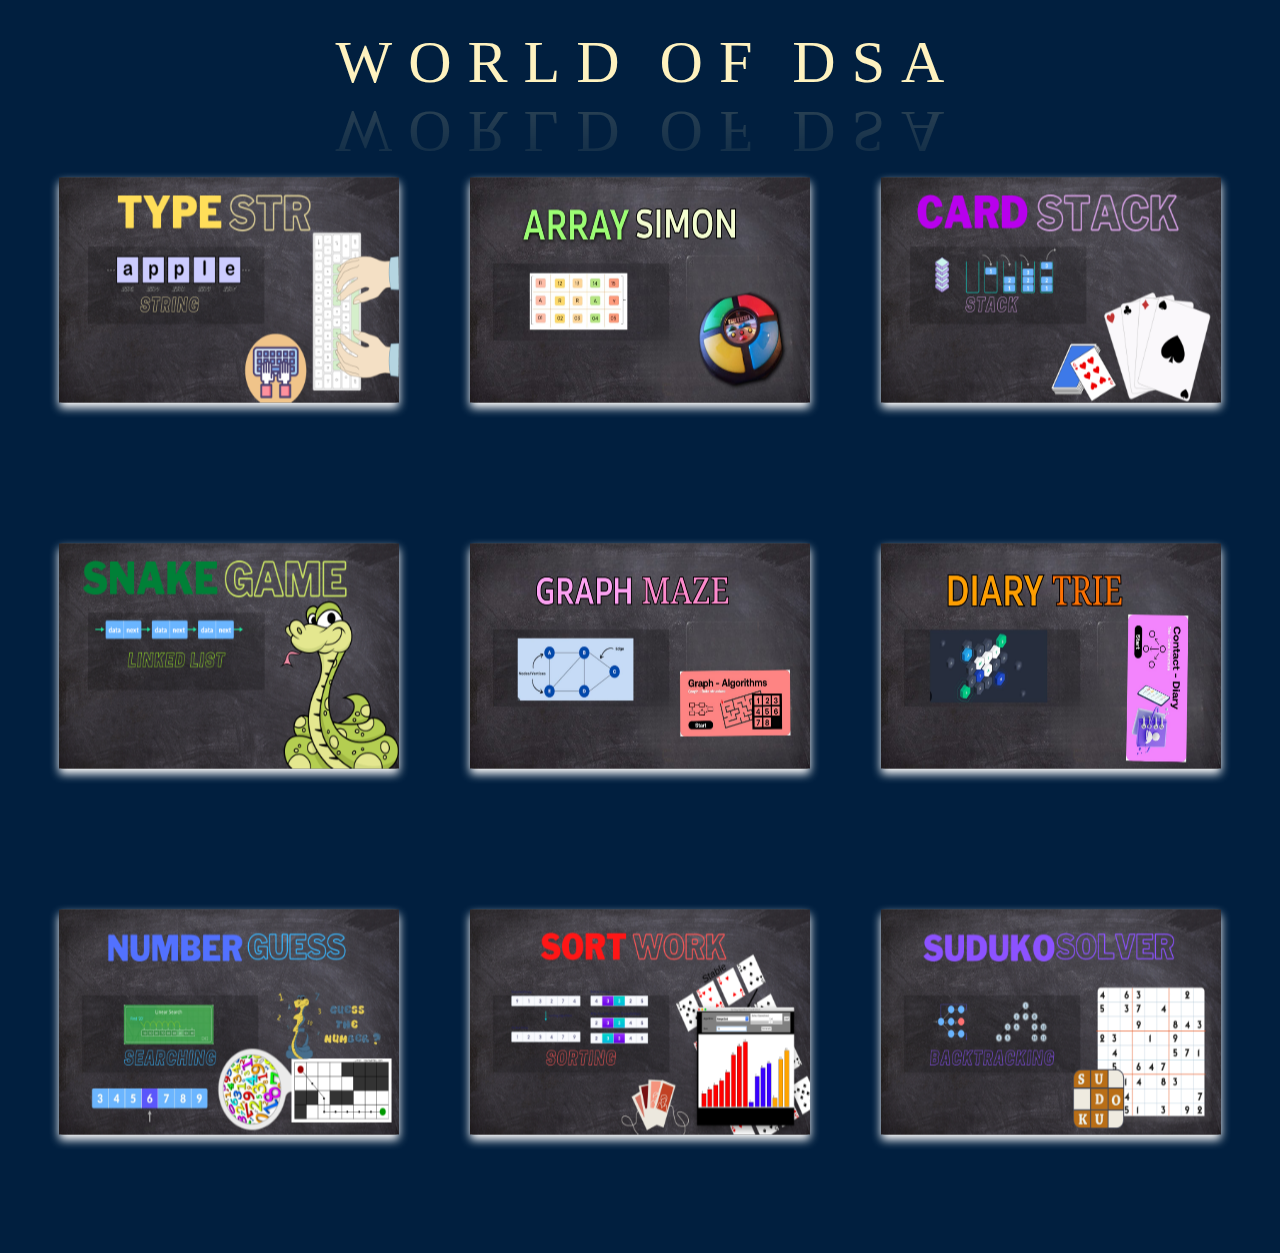
<file: index.html>
<!DOCTYPE html>
<html lang="en">
<head>
  <meta charset="UTF-8">
  <meta name="viewport" content="width=device-width, initial-scale=1.0">
  <title>DSA World</title>
  <link rel="stylesheet" href="https://cdn.jsdelivr.net/npm/bootstrap@4.3.1/dist/css/bootstrap.min.css" integrity="sha384-ggOyR0iXCbMQv3Xipma34MD+dH/1fQ784/j6cY/iJTQUOhcWr7x9JvoRxT2MZw1T" crossorigin="anonymous">
  <link href="https://fonts.googleapis.com/css?family=Montserrat:300,600&display=swap" rel="stylesheet">
  <link href="https://stackpath.bootstrapcdn.com/font-awesome/4.7.0/css/font-awesome.min.css" rel="stylesheet" integrity="sha384-wvfXpqpZZVQGK6TAh5PVlGOfQNHSoD2xbE+QkPxCAFlNEevoEH3Sl0sibVcOQVnN" crossorigin="anonymous">
  <link rel="stylesheet" href="styles.css">
</head>
<body>
  <!-- <a href="./components/string.html">Sting</a>
  <a href="./components/array.html">Array</a>
  <a href="./components/stack.html">Stack</a>
  <a href="./components/linked_list.html">linked_list</a>
  <a href="./GRAPH/index.html">Graph</a>
  <a href="./components/searching.html">Searching</a>
  <a href="./components/sorting.html">Sorting</a>
  <a href="./components/backtracking.html">Backtracking</a>
  <a href="./components/trie.html">Trie</a>
  <a href="a.html">a</a> -->

  

  <div class="container-fluid">

    <div class="waviy text-center mb-5 pt-3">
      <span style="--i:1">W</span>
      <span style="--i:2">O</span>
      <span style="--i:3">R</span>
      <span style="--i:4">L</span>
      <span class="mr-4" style="--i:5">D </span>
      <span style="--i:6"> O</span>
      <span class="mr-4" style="--i:7">F </span>
      <span style="--i:8"> D</span>
      <span style="--i:9">S</span>
      <span style="--i:10">A</span>
     
   
     </div>
    <div class="row m-2">
      
      <div class="col-lg-4 col-sm-6 mb-4">
        <div class="wrapper">
          <div class="card">
      
            <div class="front">
              <img style="height:230px" src="./images/string.png" alt="Photo">
            </div>
      
            <div class="back">
              <div class="content">
                <h1>
                  String
                  <span>Front-end Developer</span>
                  <a href="./components/string.html">Explore now</a>
                </h1>
              </div>
            </div>
      
          </div>
        </div>
      </div>

      <div class="col-lg-4 col-sm-6 mb-4">
        <div class="wrapper">
          <div class="card">
      
            <div style="object-fit:scale-down" class="front">
              <img style="height:230px" src="./images/array.jpeg" alt="Photo">
            </div>
      
            <div class="back">
              <div class="content">
                <h1>
                  Array
                  <span>The Simon Game</span>
                  <a href="./components/array.html">Explore now</a>
                </h1>
              </div>
            </div>
      
          </div>
        </div>
      </div>

      <div class="col-lg-4 col-sm-6 mb-4">
        <div class="wrapper">
          <div class="card">
      
            <div class="front">
              <img style="height:230px" src="./images/stack.png" alt="Photo">
            </div>
      
            <div class="back">
              <div class="content">
                <h1>
                  Stack
                  <span>Front-end Developer</span>
                  <a href="./components/stack.html">Explore now</a>
                </h1>
              </div>
            </div>
      
          </div>
        </div>
      </div>

      </div>
      <div class="row m-2">

      <div class="col-lg-4 col-sm-6 mb-4">
        <div class="wrapper">
          <div class="card">
      
            <div class="front">
              <img  style="height:230px" src="./images/linked_list.png" alt="Photo">
            </div>
      
            <div class="back">
              <div class="content">
                <h1>
                 Linked List
                  <span>Front-end Developer</span>
                  <a href="./components/linked_list.html">Explore now </a>
                </h1>
              </div>
            </div>
      
          </div>
        </div>
      </div>

      <div class="col-lg-4 col-sm-6 mb-4">
        <div class="wrapper">
          <div class="card">
      
            <div class="front">
              <img style="height:230px" src="./images/graph.jpeg" alt="Photo">
            </div>
      
            <div class="back">
              <div class="content">
                <h1>
                  Graph
                  <span>Front-end Developer</span>
                  <a href="./GRAPH/index.html">Explore now</a>
                </h1>
              </div>
            </div>
      
          </div>
        </div>
      </div>

     
      <div class="col-lg-4 col-sm-6 mb-4">
        <div class="wrapper">
          <div class="card">
      
            <div class="front">
              <img style="height:230px" src="./images/trie.jpeg" alt="Photo">
            </div>
      
            <div class="back">
              <div class="content">
                <h1>
                  Tree
                  <span>Front-end Developer</span>
                  <a href="./components/trie.html">Explore now</a>
                </h1>
              </div>
            </div>
      
          </div>
        </div>
      </div>
     
      </div>

      <div class="row m-2">


        <div class="col-lg-4 col-sm-6 mb-4">
          <div class="wrapper">
            <div class="card">
        
              <div class="front">
                <img style="height:230px" src="./images/searching.png" alt="Photo">
              </div>
        
              <div class="back">
                <div class="content">
                  <h1>
                    Searching
                    <span>Front-end Developer</span>
                    <a href="./components/searching.html">Explore now </a>
                  </h1>
                </div>
              </div>
        
            </div>
          </div>
        </div>
        
      <div class="col-lg-4 col-sm-6 mb-4">
        <div class="wrapper">
          <div class="card">
      
            <div class="front">
              <img style="height:230px" src="./images/sorting.png" alt="Photo">
            </div>
      
            <div class="back">
              <div class="content">
                <h1>
                  Sorting
                  <span>Front-end Developer</span>
                  <a href="./components/sorting.html">Explore now</a>
                </h1>
              </div>
            </div>
      
          </div>
        </div>
      </div>

      
      <div class="col-lg-4 col-sm-6 mb-4">
        <div class="wrapper">
          <div class="card">
      
            <div class="front">
              <img style="height:230px" src="./images/backtracking.png" alt="Photo">
            </div>
      
            <div class="back">
              <div class="content">
                <h1>
                  Backtracking
                  <span>Front-end Developer</span>
                  <a href="./components/backtracking.html">Explore now </a>
                </h1>
              </div>
            </div>
      
          </div>
        </div>
      </div>

    

      </div>


    </div>
  </div>

</body>
</html>

















<!-- <!DOCTYPE html>
<html lang="en">
<head>
  <meta charset="UTF-8">
  <title>Amazing 3D Flip Card Effect</title>
  <link href="https://fonts.googleapis.com/css?family=Montserrat:300,600&display=swap" rel="stylesheet">
  <link href="https://stackpath.bootstrapcdn.com/font-awesome/4.7.0/css/font-awesome.min.css" rel="stylesheet" integrity="sha384-wvfXpqpZZVQGK6TAh5PVlGOfQNHSoD2xbE+QkPxCAFlNEevoEH3Sl0sibVcOQVnN" crossorigin="anonymous">
  <link href="styles.css" rel="stylesheet">
</head>
<body>

  <div class="wrapper">
    <div class="card">

      <div class="front">
        <img src="https://images.pexels.com/photos/801885/pexels-photo-801885.jpeg?auto=compress&cs=tinysrgb&dpr=2&w=500" alt="Photo">
      </div>

      <div class="back">
        <div class="content">
          <h1>
            WebXwiz
            <span>Front-end Developer</span>
          </h1>
          <ul class="socials">
            <li>
              <a href="#"><i class="fa fa-youtube"></i></a>
              <a href="#"><i class="fa fa-instagram"></i></a>
              <a href="#"><i class="fa fa-twitter"></i></a>
              <a href="#"><i class="fa fa-vk"></i></a>
              <a href="#"><i class="fa fa-github"></i></a>
            </li>
          </ul>
        </div>
      </div>

    </div>
  </div>
  <style>
    * {
  margin: 0;
  padding: 0;
  text-decoration: none;
  font-family: "Montserrat", sans-serif;
}

.wrapper {
  background: #010406;
  height: 100vh;
}

.card {
  width: 340px;
  height: 480px;
  cursor: pointer;
  position: absolute;
  top: 50%;
  left: 50%;
  transform: translate(-50%, -50%);
}

.card:hover .front {
  transform: perspective(600px) rotateY(-180deg);
}

.card:hover .back {
  transform: perspective(600px) rotateY(0);
}

.front,
.back {
  width: 100%;
  height: 100%;
  overflow: hidden;
  position: absolute;
  backface-visibility: hidden;
  -webkit-backface-visibility: hidden;
  transition: transform 0.5s ease;
  border-radius: 10px;
  background: linear-gradient(#D6D6D6, #F2F2F2);
}

.front {
  transform: perspective(600px) rotateY(0);
}

.front img {
  width: 100%;
  height: auto;
}

.back {
  transform: perspective(600px) rotateY(180deg);
  display: flex;
  align-items: center;
  justify-content: center;
  text-align: center;
}

.back h1 {
  color: #444;
  font-size: 24px;
}

.back h1 span {
  display: block;
  font-size: 18px;
  font-weight: 300;
  margin: 5px 0 10px;
}

.back .socials {
  list-style: none;
  display: flex;
  justify-content: space-between;
}

.back .socials a {
  color: #444;
  display: inline-flex;
  width: 40px;
  height: 40px;
  justify-content: center;
  align-items: center;
  font-size: 22px;
  border-radius: 50%;
  transition: 0.4s ease;
}

.back .socials a:hover {
  background-color: #444;
  color: #fff;
}
  </style>
</body>
</html> -->
</file>
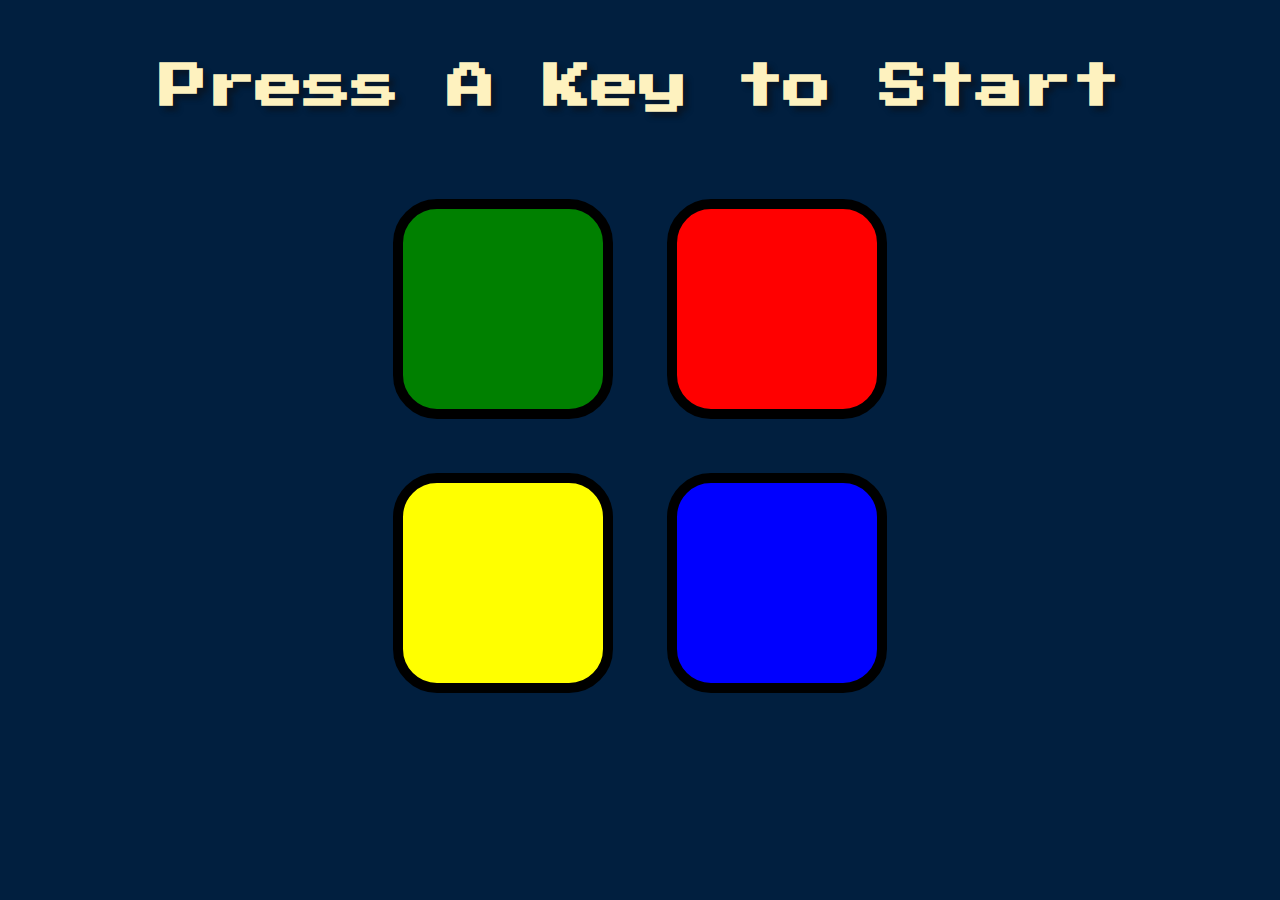
<file: components/array.html>
<!DOCTYPE html>
<html lang="en" dir="ltr">

<head>
  <meta charset="utf-8">
  <title>Simon</title>
  <link rel="stylesheet" href="../css/array.css">
  <link href="https://fonts.googleapis.com/css?family=Press+Start+2P" rel="stylesheet">
</head>

<body>
  <h1 id="level-title">Press A Key to Start</h1>
  <div class="container">
    <div class="row">

      <div type="button" id="green" class="btn green">

      </div>

      <div type="button" id="red" class="btn red">

      </div>
    </div>

    <div class="row">

      <div type="button" id="yellow" class="btn yellow">

      </div>
      <div type="button" id="blue" class="btn blue">

      </div>

    </div>

  </div>

<script src="https://ajax.googleapis.com/ajax/libs/jquery/3.6.0/jquery.min.js"></script>
<script src="../js/array.js" charset="utf-8"></script>

</script>
</body>

</html>
</file>
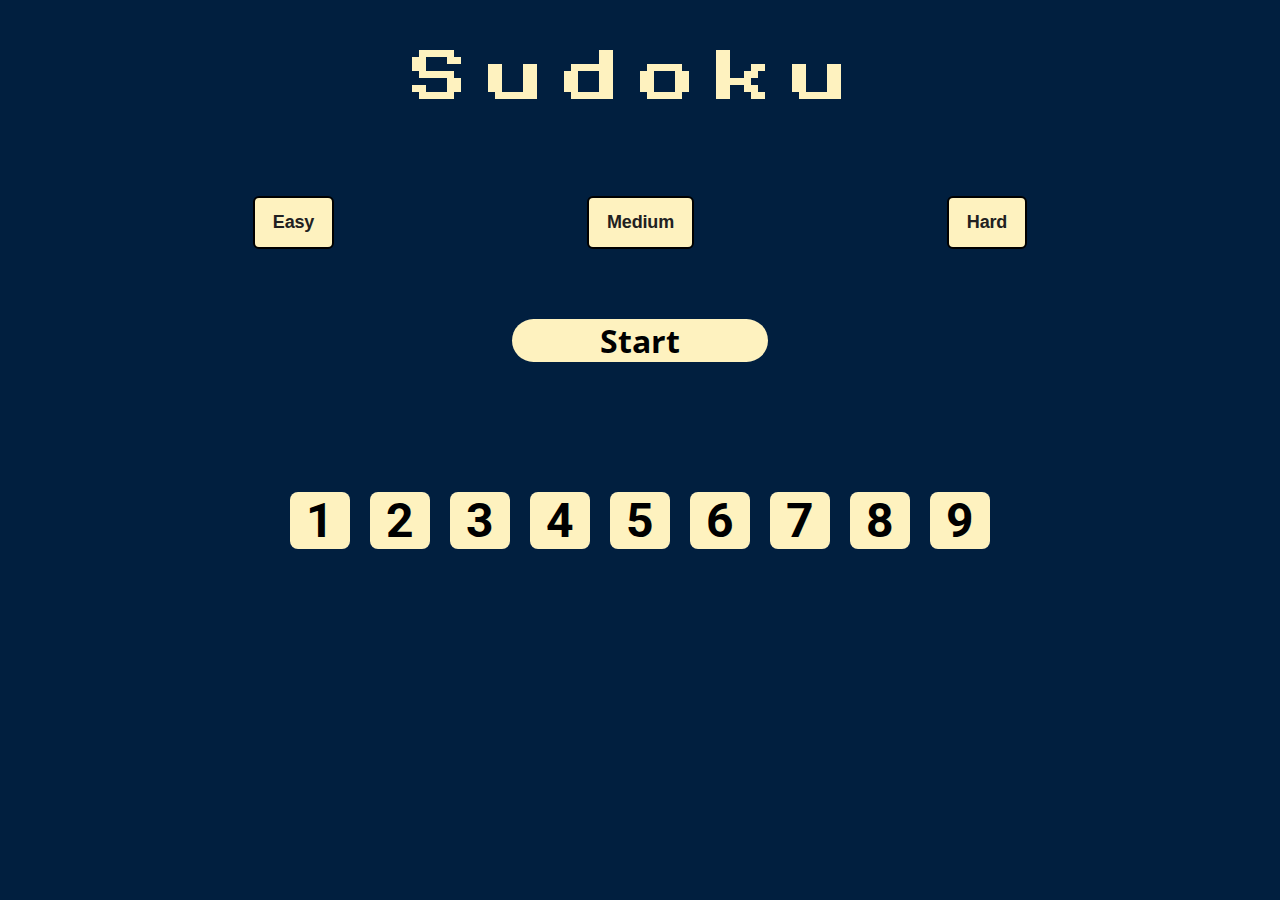
<file: components/backtracking.html>
<!DOCTYPE html>
<html lang="en">
<head>
    <meta charset="UTF-8">
    <meta http-equiv="X-UA-Compatible" content="IE=edge">
    <meta name="viewport" content="width=device-width, initial-scale=1.0">
    <title>Back-tracking</title>
    <link rel="stylesheet" href="../css/index.css">
    <link href="https://fonts.googleapis.com/css?family=Press+Start+2P" rel="stylesheet">
    <link rel="icon" type="image/gif" sizes="128x128" href="static/images/logo.png">
</head>
<body>
    <div class="container">
            
            <div class="big_heading">
                Sudoku
            </div>


            <nav class="nav_header">
                <button class="level" id="easy" onclick="choosen_level_list(this)"><div class="level_text">Easy</div>            
                </button>
                <button class="level" id="medium" onclick="choosen_level_list(this)"><div class="level_text">Medium</div>
                </button>
                <button class="level" id="hard"  onclick="choosen_level_list(this)"><div class="level_text">Hard</div>
                </button>
        
            </nav>


            
            <div class="start_button" onclick="start()">
                Start
            </div>
            <div class="suduko_board">
    
            </div>
            <div class="game_end_display">
                
            </div>
            <div class="submit">
                <button onclick="submit_game()">submit</button>
            </div>
            <div class="number_box">
                
                <!-- <div class="container_1"> -->
                    <button class="n clicked" onclick="number_selection_action(this)">1</button>
                    <button class="n clicked" onclick="number_selection_action(this)">2</button>
                    <button class="n clicked" onclick="number_selection_action(this)">3</button>
                    <button class="n clicked" onclick="number_selection_action(this)">4</button>
                    <button class="n clicked" onclick="number_selection_action(this)">5</button>
                    <button class="n clicked" onclick="number_selection_action(this)">6</button>
                    <button class="n clicked" onclick="number_selection_action(this)">7</button>
                    <button class="n clicked" onclick="number_selection_action(this)">8</button>
                    <button class="n clicked" onclick="number_selection_action(this)">9</button>
                    <!-- </div> -->
                    <!-- <div class="container_2"> -->
                <!-- </div> -->
                <!-- <div class="container_3"> -->
                <!-- </div> -->
    
            </div>
    </div>
</body>
<script src="../js/backtracking.js"></script>
</html>
</file>
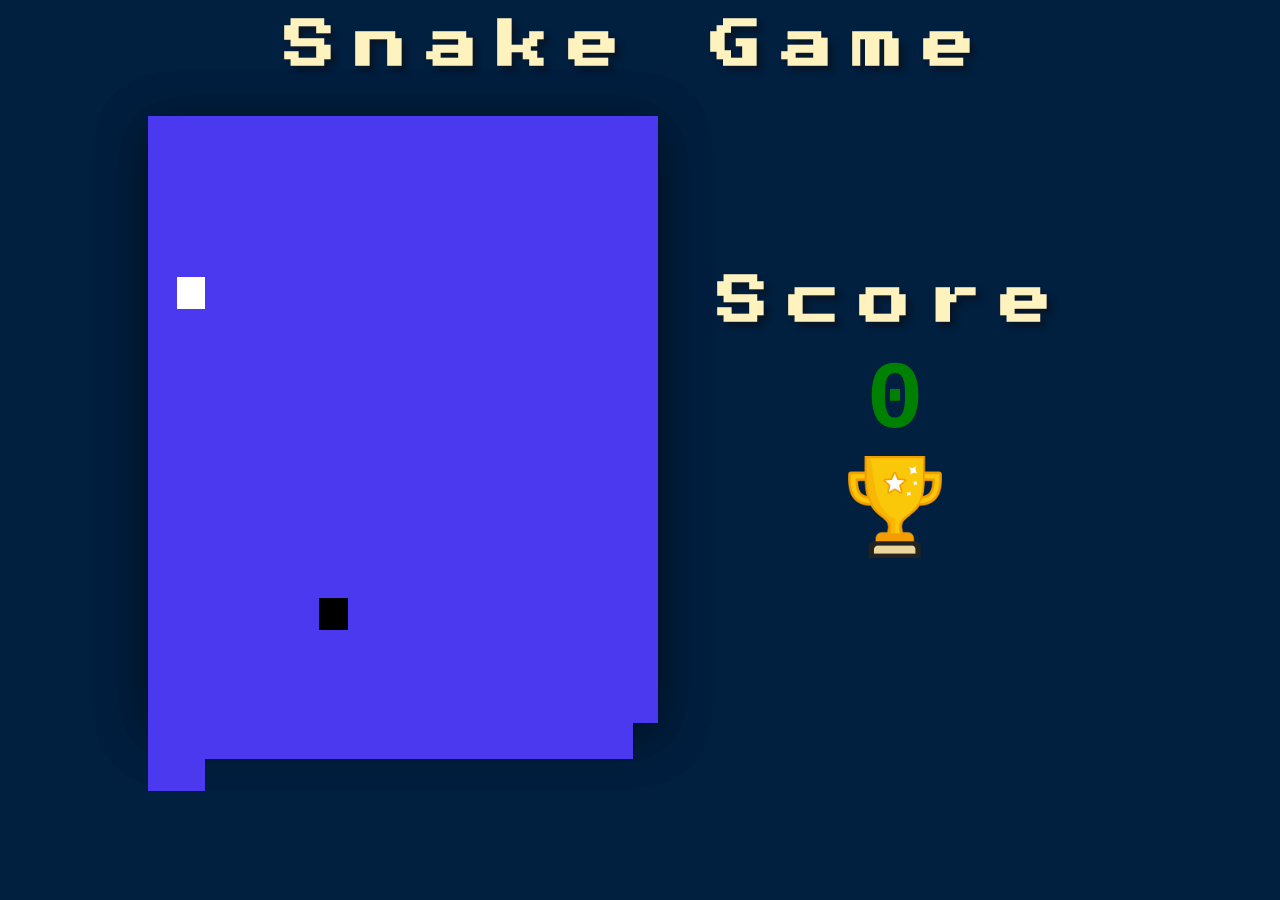
<file: components/linked_list.html>
<!DOCTYPE html>
<html lang="en">
<head>
    <meta charset="UTF-8">
    <meta http-equiv="X-UA-Compatible" content="IE=edge">
    <meta name="viewport" content="width=device-width, initial-scale=1.0">
    <title>Linked List</title>
    <link rel="stylesheet" href="../css/linked_list.css">
    <link href="https://fonts.googleapis.com/css?family=Press+Start+2P" rel="stylesheet">
    <link rel="shortcut icon" href="../img/linked_list/logo.png" type="image/x-icon">
</head>
<body>
    <div class="container">
        <div class="heading">Snake Game</div>
        <div class="element_box">
            <div class="game_container">
                <div class="container_box_grid" id="container_box_grid">
                    
                </div>
            </div>
            <div class="msg_container">
                <div class="heading">Score</div>
                <div id="result">0</div>
                <img class="img" src="../img/linked_list/win.png" alt="">
            </div>
        </div>
    </div>
</body>
<script src="../js/linked_list.js"></script>
</html>
</file>
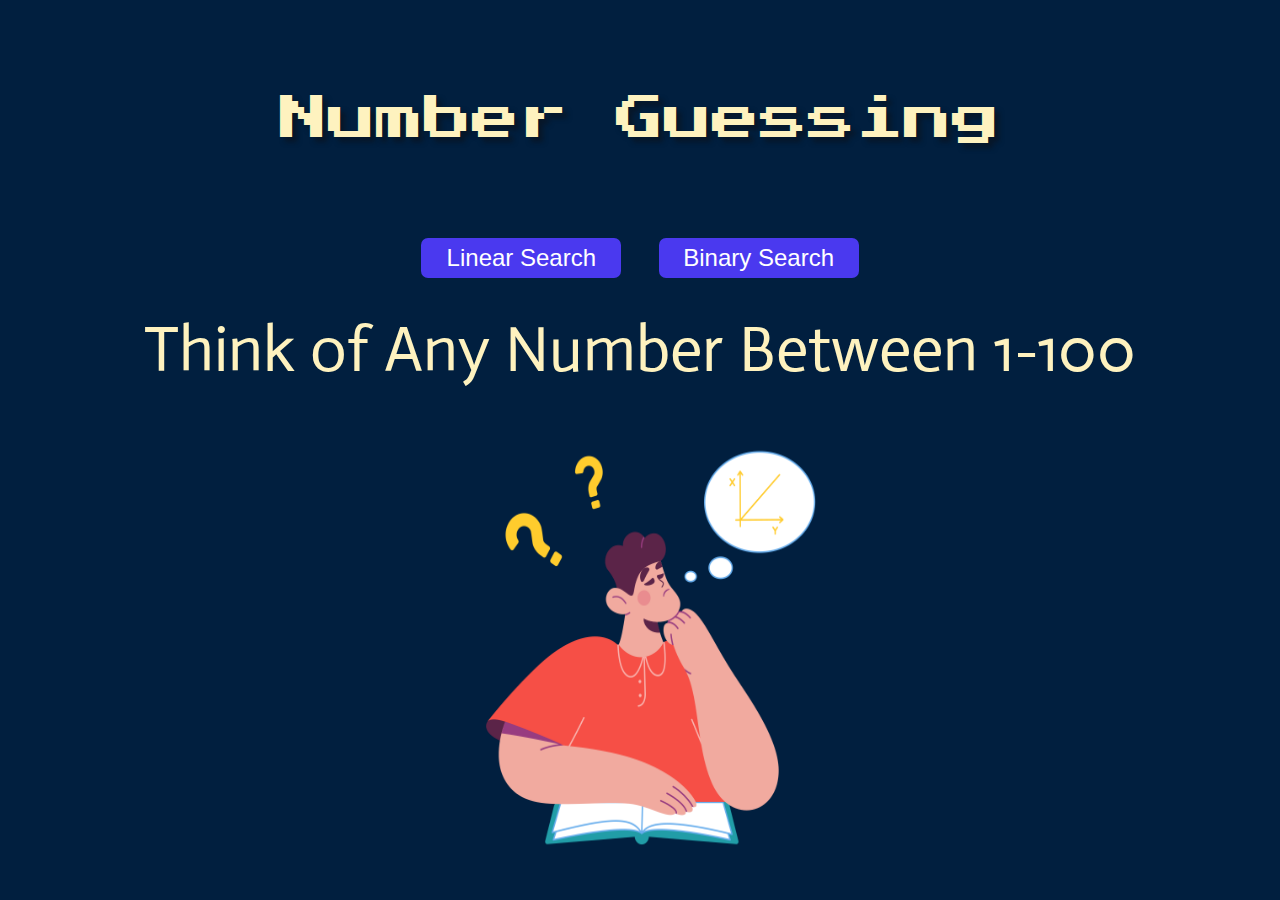
<file: components/searching.html>
<!DOCTYPE html>
<html lang="en">
<head>
    <meta charset="UTF-8">
    <meta http-equiv="X-UA-Compatible" content="IE=edge">
    <meta name="viewport" content="width=device-width, initial-scale=1.0">
    <title>Searching</title>
    <link href="https://cdn.jsdelivr.net/npm/bootstrap@5.1.3/dist/css/bootstrap.min.css" rel="stylesheet" integrity="sha384-1BmE4kWBq78iYhFldvKuhfTAU6auU8tT94WrHftjDbrCEXSU1oBoqyl2QvZ6jIW3" crossorigin="anonymous">
    <link rel="stylesheet" href="../css/searching.css">
    <link href="https://fonts.googleapis.com/css?family=Press+Start+2P" rel="stylesheet">
    <link rel="icon" sizes="128" href="../img/searching/icon.png">
</head>
<body>

    <div class="container">
        <div class="heading">Number Guessing</div>
        <div class="button_list">
            <button class="btn" onclick="start_game(this)" id="linear">Linear Search</button>
            <button class="btn" onclick="start_game(this)" id="binary">Binary Search</button>
        </div>
        <div class="statement">Think of Any Number Between 1-100</div>
        <img src="../img/searching/hero.png" alt="" class="hero">

        <div class="main_number">35</div>
        <div class="option_list">
            <div onclick="reply_on_query_button(this)" class="low">is this number lower?</div>
            <div onclick="reply_on_query_button(this)" class="win">is this your number ?</div>
            <div onclick="reply_on_query_button(this)" class="high">is this number higher?</div>
        </div>
    </div>

</body>
<script src="https://cdn.jsdelivr.net/npm/bootstrap@5.1.3/dist/js/bootstrap.bundle.min.js" integrity="sha384-ka7Sk0Gln4gmtz2MlQnikT1wXgYsOg+OMhuP+IlRH9sENBO0LRn5q+8nbTov4+1p" crossorigin="anonymous"></script>
<script src="../js/searching.js"></script>
</html>
</file>
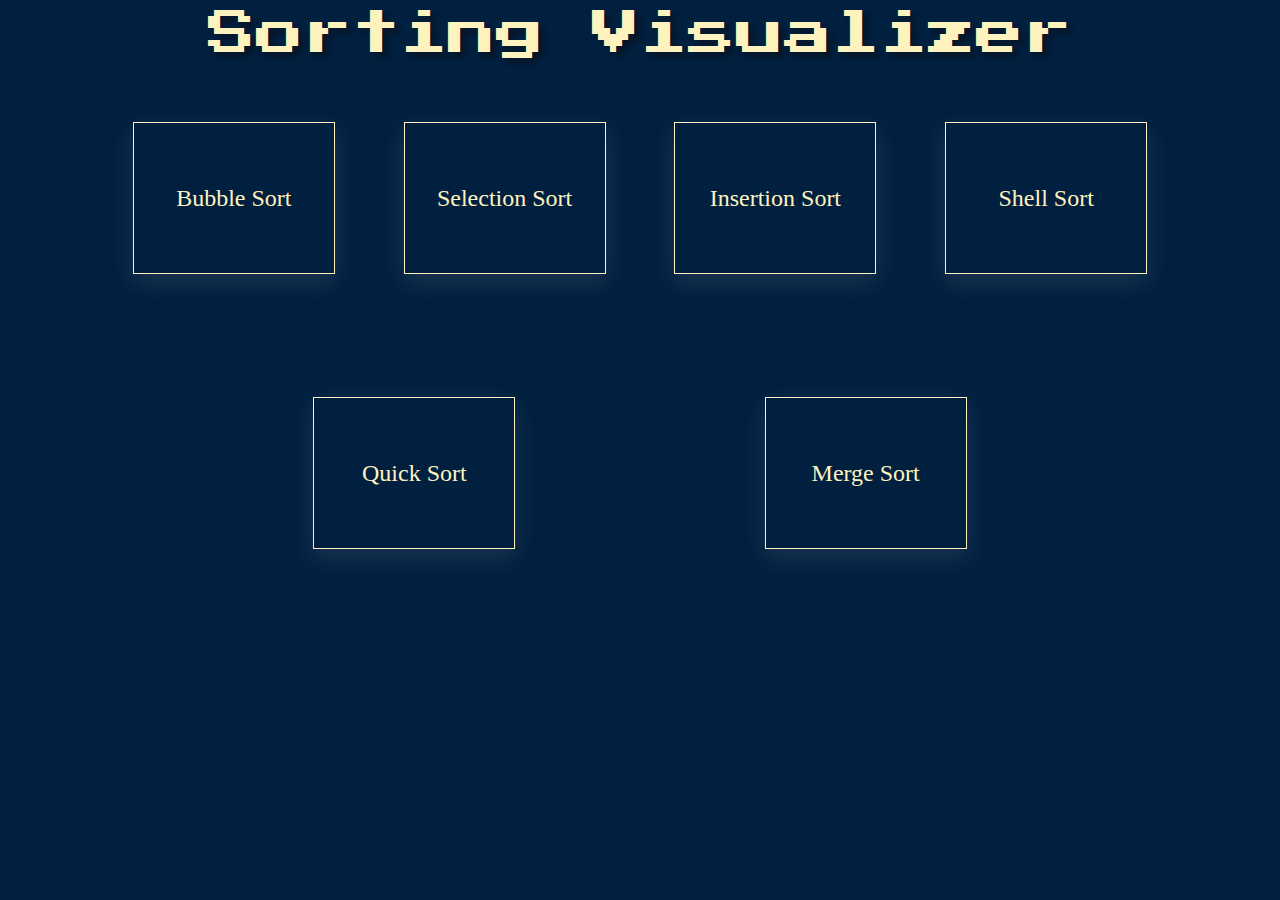
<file: components/sorting.html>
<!DOCTYPE html>
<html lang="en">
<head>
    <meta charset="UTF-8">
    <meta http-equiv="X-UA-Compatible" content="IE=edge">
    <meta name="viewport" content="width=device-width, initial-scale=1.0">
    <title>Sorting-Visualizer</title>
    <link rel="stylesheet" href="../css/sorting.css">
    <link href="https://fonts.googleapis.com/css?family=Press+Start+2P" rel="stylesheet">
    <link rel="shortcut icon" href="https://img.icons8.com/external-flaticons-lineal-color-flat-icons/64/undefined/external-vertical-bars-customer-feedback-flaticons-lineal-color-flat-icons.png" type="image/x-icon">
</head>
<body>
    <div class="container">
        <div class="home_icon"><img onclick="home_()" src="../img/sorting/home.png"/></div>
        <div class="heading">Sorting Visualizer</div>
        <div class="comparision">
            <div onclick="set_algo(this)" id="bubble" class="buttons">Bubble Sort</div>
            <div onclick="set_algo(this)" id="selection" class="buttons">Selection Sort</div>
            <div onclick="set_algo(this)" id="insertion" class="buttons">Insertion Sort</div>
            <div onclick="set_algo(this)" id="shell" class="buttons">Shell Sort</div>
        </div>
        <div class="dandc">
            <div onclick="set_algo(this)" id="quick" class="buttons">Quick Sort</div>
            <div onclick="set_algo(this)" id="merge" class="buttons">Merge Sort</div>
        </div>
        
        <div class="visualizer_cont">.
            <div class="visualizer_screen">
                <ul class="bar_list"></ul>
            </div>
            <div class="button_cont">
                <div class="cont_sliders">
                    <div class="speed_slider">
                        <h1>Speed</h1>
                        <input id="speedslider" type="range" class="slider">
                    </div>
                    <button onclick="randomize_bars()" id="random" class="slider_randomize_btn">Randomize</button>
                    
                    <div class="size_slider">
                        <h1>Size</h1>
                        <input id="sizeslider" type="range" class="slider">
                    </div>
                </div>
                <div class="cont_buttons">
                    <button onclick="start_visualize()" id="start" class="cont_button_group">Start</button>
                </div>
            </div>
        </div>

    </div>
</body>
<script src="../js/sorting.js"></script>
</html>
</file>
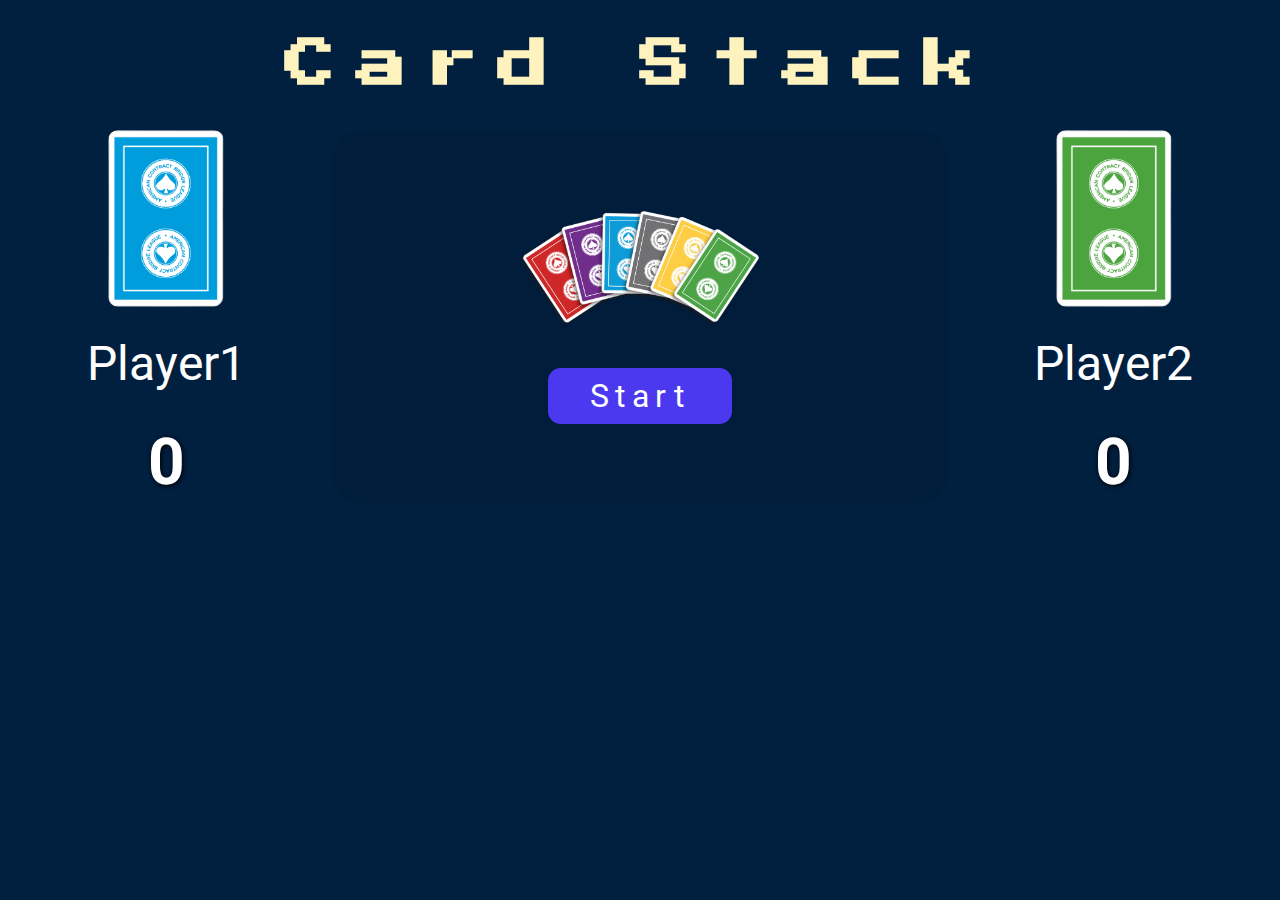
<file: components/stack.html>
<!DOCTYPE html>
<html lang="en">
<head>
    <meta charset="UTF-8">
    <meta http-equiv="X-UA-Compatible" content="IE=edge">
    <meta name="viewport" content="width=device-width, initial-scale=1.0">
    <title>Stack-card</title>
    <link rel="stylesheet" href="../css/stack.css">
    <link href="https://fonts.googleapis.com/css?family=Press+Start+2P" rel="stylesheet">
    <link rel="icon" type="png" sizes="64x64" href="icon.png">
</head>
<body>
    <div class="content_box">
        <h1 class="heading">Card Stack</h1>
        <div id="container_main" class="container_main">
            <div class="container_one">
                <a id="shuffle1_cont" class="shuffle_item" href=""><img id="shuffle1" src="../img/stack/player2.png" alt=""></a>
                <img id="player1_card"  class="card_img_one" src="../img/stack/player1.png" alt="">
                <h1 id="player1" class="name_one">Player1</h1>
                <div id="score1" class="score_one">0</div>
            </div>
            <div class="container_mid">
                <div id="board" class="board">
                    <img id="borad_img" class="board_img" src="../img/stack/board_start.png" alt="">
                    <a class="board_button" onclick="init_start()">Start</a>
                </div>
            </div>

            <div class="container_two">
                <a id="shuffle2_cont" class="shuffle_item" href=""><img id="shuffle2" src="../img/stack/player1.png" alt=""></a>
                <img id="player2_card" class="card_img_two" src="../img/stack/player2.png" alt="">
                <h1 id="player2" class="name_two">Player2</h1>
                <div id="score2" class="score_two">0</div>
    
            </div>
        </div>
    </div>
</body>
<script src="../js/stack.js"></script>
</html>
</file>
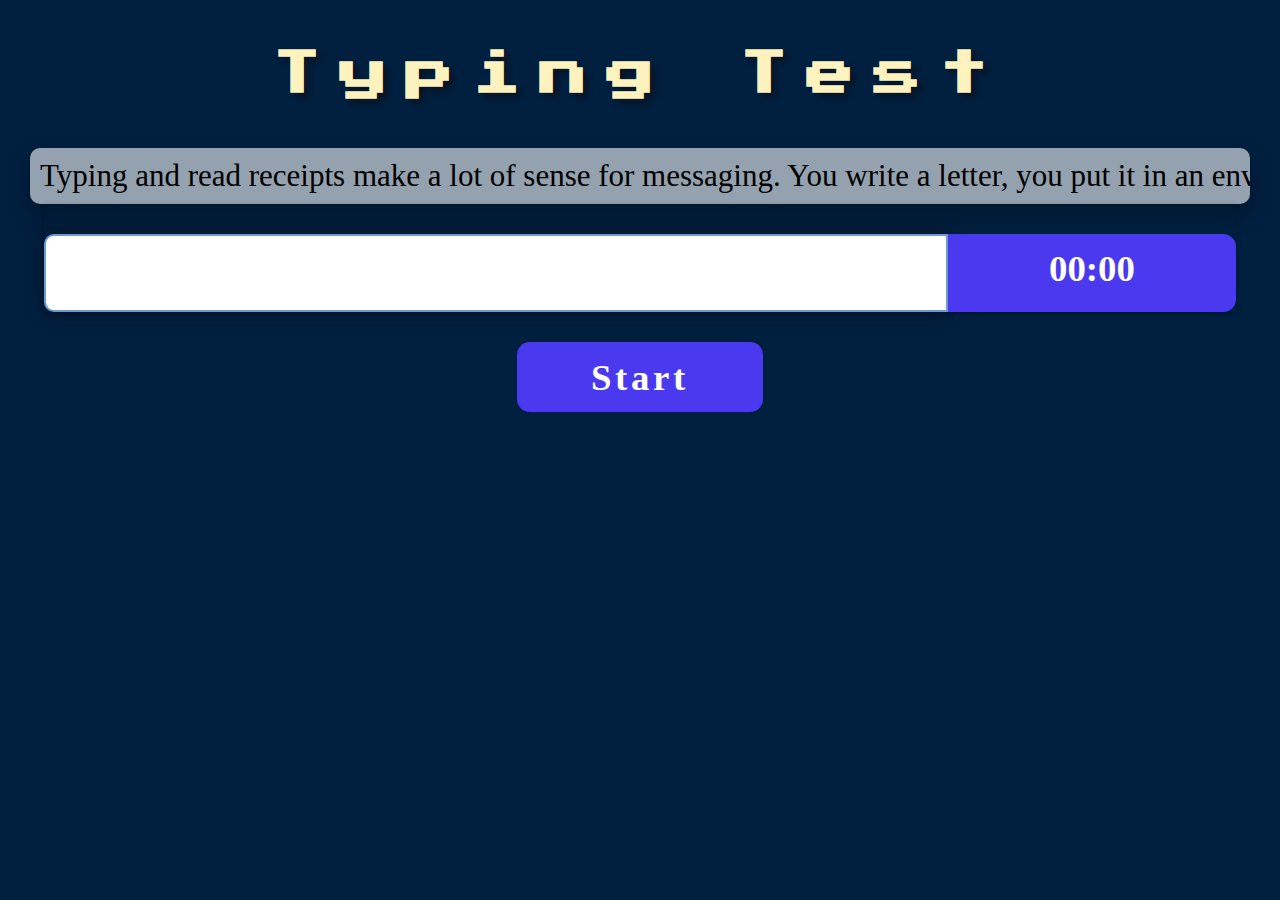
<file: components/string.html>
<!DOCTYPE html>
<html lang="en">
<head>
    <meta charset="UTF-8">
    <meta http-equiv="X-UA-Compatible" content="IE=edge">
    <meta name="viewport" content="width=device-width, initial-scale=1.0">
    <title>String</title>
    <!-- <link rel="stylesheet" href="https://cdn.jsdelivr.net/npm/bootstrap@4.3.1/dist/css/bootstrap.min.css" integrity="sha384-ggOyR0iXCbMQv3Xipma34MD+dH/1fQ784/j6cY/iJTQUOhcWr7x9JvoRxT2MZw1T" crossorigin="anonymous"> -->
    <link rel="stylesheet" href="../css/string.css">
    <link href="https://fonts.googleapis.com/css?family=Press+Start+2P" rel="stylesheet">
    <link rel="icon" sizes="128x128" href="../img/string/icon.png">
</head>
<body>
    <div class="container">
        <h1 class="heading">Typing Test</h1>
        <div class="inbuild_cont">Typing and read receipts make a lot of sense for messaging. You write a letter, you put it in an envelope, you send it to a friend, and you want to know when they get it. It's like FedEx - they let you know when the package gets dropped off.</div>
        <div class="input_field">
            <input id="textfiled" type="text" autocomplete="off">
            <div class="timer">00:00</div>
        </div>
        <div class="button" onclick="game_init()">
            Start
        </div>
        <div class="result_cont">
            <div class="heading">
                Result
            </div>
            <ul>
                <li class="wpm">WPM<h1 id="wpm">0</h1></li>
                <hr>
                <li>Currect Word<h1 id="result_currect_word">0</h1></li>
                <hr>
                <li>Wrong Word<h1 id="result_wrong_word">0</h1></li>
            </ul>
        </div>
    </div>
</body>
<script src="../js/string.js"></script>
</html>
</file>
<file: styles.css>
* {
  margin: 0;
  padding: 0;
  text-decoration: none;
  font-family: "Montserrat", sans-serif;
  
}

body{
  background:#011F3F;;
  scroll-behavior: smooth;
}
h1{
  color:gray;
}

a{
  text-decoration: none;
}

@keyframes bounce {
  0% {
    transform: translateY(0);
  }
  100% {
    transform: translateY(-20px);
  }
}


@import url('https://fonts.googleapis.com/css2?family=Alfa+Slab+One&display=swap');



.waviy {
  position: relative;
  -webkit-box-reflect: below -20px linear-gradient(transparent, rgba(0,0,0,.2));
  font-size: 60px;
}
.waviy span {
  font-family: 'Alfa Slab One', cursive;
  position: relative;
  display: inline-block;
  color: #FEF2BF;
  text-transform: uppercase;
  animation: waviy 1s infinite;
  animation-delay: calc(.1s * var(--i));
  
}
@keyframes waviy {
  0%,40%,100% {
    transform: translateY(0)
  }
  20% {
    transform: translateY(-20px)
  }
}

.row{
  padding-bottom: 4rem;
}

.wrapper {
  animation: bounce 1s infinite alternate;
  height: 30vh;
}

.card {
  box-shadow: 0px 5px 10px 0px #fff;
  transition: transform ease 0.5s, box-shadow ease 0.5s;
  width: 340px;
  height: 225px;
  cursor: pointer;
  position: absolute;
  top: 50%;
  left: 50%;
  transform: translate(-50%, -50%);
  border:none;
  background:#444;
}

.card:hover .front {
  transform: perspective(600px) rotateY(-180deg);
}

.card:hover .back {
  transform: perspective(600px) rotateY(0);
}

.front,
.back {
  width: 100%;
  height: 100%;
  overflow: hidden;
  position: absolute;
  backface-visibility: hidden;
  -webkit-backface-visibility: hidden;
  transition: transform 0.5s ease;
  /* background: linear-gradient(#D6D6D6, #F2F2F2); */
  background-color: grey;
}

.front {
  transform: perspective(600px) rotateY(0);
}

.front img {
  width: 100%;
  height: auto;
}

.back {
  transform: perspective(600px) rotateY(180deg);
  display: flex;
  align-items: center;
  justify-content: center;
  text-align: center;
}

.back h1 {
  color: #000;
  font-size: 24px;
  font-weight: 400;
}

.back h1 span {
  display: block;
  font-size: 18px;
  font-weight: 300;
  margin: 5px 0 10px;
}

.back .socials {
  list-style: none;
  display: flex;
  justify-content: space-between;
}

.back .socials a {
  color: #444;
  display: inline-flex;
  width: 40px;
  height: 40px;
  justify-content: center;
  align-items: center;
  font-size: 22px;
  border-radius: 50%;
  transition: 0.4s ease;
}
</file>
<file: css/array.css>
body {
  text-align: center;
  background-color: #011F3F;
}

#level-title {
  font-family: 'Press Start 2P', cursive;
  font-size: 3rem;
  margin:  5%;
  color: #FEF2BF;
  text-shadow: 5px 5px 5px rgba(14, 14, 17, 0.5);
}

.container {
  display: block;
  width: 50%;
  margin: auto;

}

.btn {
  margin: 25px;
  display: inline-block;
  height: 200px;
  width: 200px;
  border: 10px solid black;
  border-radius: 20%;
}

.game-over {
  background-color: red;
  opacity: 0.8;
}

.red {
  background-color: red;
}

.green {
  background-color: green;
}

.blue {
  background-color: blue;
}

.yellow {
  background-color: yellow;
}

.pressed {
  box-shadow: 0 0 20px white;
  background-color: grey;
}
</file>
<file: css/index.css>
@import url("https://fonts.googleapis.com/css2?family=Saira:ital,wght@0,100;0,300;0,500;0,800;0,900;1,400;1,500;1,600;1,900&display=swap");
@import url("https://fonts.googleapis.com/css2?family=Roboto&display=swap");
@import url("https://fonts.googleapis.com/css2?family=Open+Sans:ital,wght@0,300;0,400;0,600;0,700;0,800;1,300;1,600;1,700;1,800&display=swap");
* {
  margin: 0;
  padding: 0;
}

* body {
  font-size: 100%;
  width: 100%;
  height: 100%;
  background-color: #011F3F;
  overflow: hidden;
}

* body .container {
  position: relative;
  width: 100%;
  height: 100%;
  display: -webkit-box;
  display: -ms-flexbox;
  display: flex;
  -webkit-box-pack: space-evenly;
      -ms-flex-pack: space-evenly;
          justify-content: space-evenly;
  -webkit-box-align: center;
      -ms-flex-align: center;
          align-items: center;
  height: auto;
  -webkit-box-orient: vertical;
  -webkit-box-direction: normal;
      -ms-flex-direction: column;
          flex-direction: column;
}


* body .container nav {
  position: relative;
  margin-bottom: 60px;
  margin-top: 30px;
  display: -webkit-box;
  display: -ms-flexbox;
  display: flex;
  -webkit-box-pack: space-evenly;
      -ms-flex-pack: space-evenly;
          justify-content: space-evenly;
  -webkit-box-align: center;
      -ms-flex-align: center;
          align-items: center;
  width: 100vw;
  height: 20%;
  background: #011F3F;

}

* body .container nav .level {
  margin-top: 10px;
  margin-bottom: 10px;
  background: #FEF2BF;
  -webkit-backface-visibility: hidden;
          backface-visibility: hidden;
  border-radius: .375rem;
  border-style: solid;
  border-width: .125rem;
  -webkit-box-sizing: border-box;
          box-sizing: border-box;
  color: #212121;
  cursor: pointer;
  display: inline-block;
  font-family: Circular,Helvetica,sans-serif;
  font-size: 1.125em;
  font-weight: 700;
  letter-spacing: -.01em;
  padding: .875rem 1.125rem;
  position: relative;
  text-align: left;
  text-decoration: none;
  -webkit-transform: translateZ(0) scale(1);
          transform: translateZ(0) scale(1);
  -webkit-transition: -webkit-transform .2s;
  transition: -webkit-transform .2s;
  transition: transform .2s;
  transition: transform .2s, -webkit-transform .2s;
  -moz-user-select: none;
   -ms-user-select: none;
       user-select: none;
  -webkit-user-select: none;
  -ms-touch-action: manipulation;
      touch-action: manipulation;
  -webkit-box-ordinal-group: 3;
      -ms-flex-order: 2;
          order: 2;
}

* body .container nav #solution {
  -webkit-box-ordinal-group: 2;
      -ms-flex-order: 1;
          order: 1;
}

* body .container nav .level:not(:disabled):hover {
  -webkit-transform: scale(1.05);
          transform: scale(1.05);
}

* body .container nav .level:not(:disabled):hover:active {
  -webkit-transform: scale(1.05) translateY(0.125rem);
          transform: scale(1.05) translateY(0.125rem);
}

* body .container nav .level:focus {
  outline: 0 solid transparent;
}

* body .container nav .level:focus:before {
  content: "";
  left: calc(-1*.375rem);
  pointer-events: none;
  position: absolute;
  top: calc(-1*.375rem);
  -webkit-transition: border-radius;
  transition: border-radius;
  -webkit-user-select: none;
     -moz-user-select: none;
      -ms-user-select: none;
          user-select: none;
}

* body .container nav .level:focus:not(:focus-visible) {
  outline: 0 solid transparent;
}

* body .container nav .level:focus:not(:focus-visible):before {
  border-width: 0;
}

* body .container nav .level:not(:disabled):active {
  -webkit-transform: translateY(0.125rem);
          transform: translateY(0.125rem);
}

* body .container .big_heading {
  color: #FEF2BF;
  font-family: 'Press Start 2P', cursive;
  font-style: normal;
  font-size: 3.5em;
  /* text-shadow: 5px 5px 5px rgba(14, 14, 17, 0.5); */
  text-align: center;
  margin-top: 50px;
  margin-bottom: 50px;
  letter-spacing: 20px;
}


* body .container .start_button {
  position: relative;
  cursor: pointer;
  width: 20%;
  height: 25%;
  /* background: -webkit-gradient(linear, left top, right top, from(#CFD9DF), to(#E2EBF0)); */
  background: #FEF2BF;
  border-radius: 40px;
  font-family: 'Open Sans', sans-serif;
  font-style: normal;
  font-weight: bold;
  font-size: 2em;
  text-align: center;
  color: #000000;
  margin-bottom: 100px;
}

* body .container .start_button:hover {
  background-color:grey;
}

* body .container .launch_board {
  position: relative;
  border: none;
  width: auto;
  height: auto;
  display: -ms-grid;
  display: grid;
  border: 2px solid #FEF2BF;
  -ms-flex-wrap: wrap;
      flex-wrap: wrap;
  margin-bottom: 40px;
  margin-top: -45px;
}

* body .container .launch_board .cell {
  border: none;
  width: 50px;
  display: -webkit-box;
  display: -ms-flexbox;
  display: flex;
  -webkit-box-pack: center;
      -ms-flex-pack: center;
          justify-content: center;
  -webkit-box-align: center;
      -ms-flex-align: center;
          align-items: center;
  border: 1px solid grey;
  font-family: "Saira",sans-serif;
  font-weight: bold;
  color: #FEF2BF;
}

* body .container .launch_board .cell:after {
  content: "";
  display: block;
  padding-bottom: 100%;
}

* body .container .launch_board .cell:hover {
  background: rgba(0, 255, 0, 0.3);
  cursor: pointer;
}

* body .container .submit {
  display: none;
  position: relative;
  width: auto;
  height: auto;
}

* body .container .submit button {
  position: relative;
  background-color: #FEF2BF;
  border: 1px solid rgba(27, 31, 35, 0.15);
  border-radius: 6px;
  -webkit-box-shadow: rgba(27, 31, 35, 0.1) 0 1px 0;
          box-shadow: rgba(27, 31, 35, 0.1) 0 1px 0;
  -webkit-box-sizing: border-box;
          box-sizing: border-box;
  color: #000;
  cursor: pointer;
  display: inline-block;
  font-family: -apple-system,system-ui,"Segoe UI",Helvetica,Arial,sans-serif,"Apple Color Emoji","Segoe UI Emoji";
  font-size: 1.5em;
  font-weight: 600;
  line-height: 20px;
  padding: 10px 16px;
  position: relative;
  text-align: center;
  text-decoration: none;
  -moz-user-select: none;
   -ms-user-select: none;
       user-select: none;
  -webkit-user-select: none;
  -ms-touch-action: manipulation;
      touch-action: manipulation;
  vertical-align: middle;
  white-space: nowrap;
}

* body .container .submit button:focus:not(:focus-visible):not(.focus-visible) {
  -webkit-box-shadow: none;
          box-shadow: none;
  outline: none;
}

* body .container .submit button:hover {
  transform: scale(1.05);
}

* body .container .submit button:focus {
  -webkit-box-shadow: rgba(46, 164, 79, 0.4) 0 0 0 3px;
          box-shadow: rgba(46, 164, 79, 0.4) 0 0 0 3px;
  outline: none;
}

* body .container .submit button:disabled {
  background-color: #94d3a2;
  border-color: rgba(27, 31, 35, 0.1);
  color: rgba(255, 255, 255, 0.8);
  cursor: default;
}

* body .container .submit button:active {
  background-color: #298e46;
  -webkit-box-shadow: rgba(20, 70, 32, 0.2) 0 1px 0 inset;
          box-shadow: rgba(20, 70, 32, 0.2) 0 1px 0 inset;
}

* body .container .number_box {
  position: relative;
  width: auto;
  margin-top: 20px;
  height: auto;
  display: -webkit-box;
  display: -ms-flexbox;
  display: flex;
  justify-items: center;
  -webkit-box-align: center;
      -ms-flex-align: center;
          align-items: center;
  -webkit-box-orient: horizontal;
  -webkit-box-direction: normal;
      -ms-flex-direction: row;
          flex-direction: row;
  -ms-flex-wrap: wrap;
      flex-wrap: wrap;
}

* body .container .number_box .n {
  position: relative;
  width: 60px;
  background: #FEF2BF;
  border-radius: 8px;
  border: none;
  font-family: "Roboto";
  font-style: normal;
  font-weight: bold;
  font-size: 3em;
  text-align: center;
  display: -webkit-box;
  display: -ms-flexbox;
  display: flex;
  -webkit-box-pack: center;
      -ms-flex-pack: center;
          justify-content: center;
  -webkit-box-align: center;
      -ms-flex-align: center;
          align-items: center;
  color: #000000;
  cursor: pointer;
  margin: 10px;
}

* body .container .number_box .n:hover {
  background: rgba(0, 255, 0, 0.3);
  -webkit-box-shadow: 0px 0px 7px 4px rgba(55, 56, 56, 0.25);
          box-shadow: 0px 0px 7px 4px rgba(55, 56, 56, 0.25);
}

* body .container .number_box .n1:hover, * body .container .number_box .n2:hover, * body .container .number_box .n3:hover, * body .container .number_box .n4:hover, * body .container .number_box .n5:hover, * body .container .number_box .n6:hover, * body .container .number_box .n7:hover, * body .container .number_box .n8:hover, * body .container .number_box .n9:hover {
  background: rgba(211, 213, 221, 0.79);
  cursor: pointer;
  -webkit-box-shadow: 0px 4px 7px 4px rgba(36, 38, 46, 0.75);
          box-shadow: 0px 4px 7px 4px rgba(36, 38, 46, 0.75);
}

* body .container .game_end_display {
  position: relative;
  display: -webkit-box;
  display: -ms-flexbox;
  display: flex;
  -webkit-box-pack: center;
      -ms-flex-pack: center;
          justify-content: center;
  -webkit-box-align: center;
      -ms-flex-align: center;
          align-items: center;
  -webkit-box-orient: vertical;
  -webkit-box-direction: normal;
      -ms-flex-direction: column;
          flex-direction: column;
}

* body .container .game_end_display .winning_congrats {
  font-family: 'Roboto','Courier New', Courier, monospace;
  font-size: 6em;
  letter-spacing: 4px;
  color: green;
  text-transform: uppercase;
}

* body .container .game_end_display .winning_msg {
  font-family: 'Roboto','Courier New', Courier, monospace;
  font-size: 4em;
  color: black;
}

* body .container .game_end_display .greeting_img {
  width: 100%;
  height: 100%;
}

@media only screen and (max-width: 1200px) {
  body {
    font-size: 55%;
    width: 100%;
    height: 100%;
    background-color: #011F3F;
  }
  body .container {
    position: relative;
    width: 100%;
    height: 100%;
    display: -webkit-box;
    display: -ms-flexbox;
    display: flex;
    -webkit-box-pack: space-evenly;
        -ms-flex-pack: space-evenly;
            justify-content: space-evenly;
    -webkit-box-align: center;
        -ms-flex-align: center;
            align-items: center;
    height: auto;
    -webkit-box-orient: vertical;
    -webkit-box-direction: normal;
        -ms-flex-direction: column;
            flex-direction: column;
  }
  body .container nav {
    position: relative;
    display: -webkit-box;
    display: -ms-flexbox;
    display: flex;
    -webkit-box-pack: space-evenly;
        -ms-flex-pack: space-evenly;
            justify-content: space-evenly;
    -webkit-box-align: center;
        -ms-flex-align: center;
            align-items: center;
    width: 100vw;
    height: 20%;
    background: #011F3F;
  }
  body .container nav .level {
    margin-top: 10px;
    margin-bottom: 10px;
    background: #FEF2BF;
    -webkit-backface-visibility: hidden;
            backface-visibility: hidden;
    border-radius: .375rem;
    border-style: solid;
    border-width: .125rem;
    -webkit-box-sizing: border-box;
            box-sizing: border-box;
    color: #212121;
    cursor: pointer;
    display: inline-block;
    font-family: Circular,Helvetica,sans-serif;
    font-size: 2em;
    font-weight: 700;
    letter-spacing: -.01em;
    padding: .875rem 1.125rem;
    position: relative;
    text-align: left;
    text-decoration: none;
    -webkit-transform: translateZ(0) scale(1);
            transform: translateZ(0) scale(1);
    -webkit-transition: -webkit-transform .2s;
    transition: -webkit-transform .2s;
    transition: transform .2s;
    transition: transform .2s, -webkit-transform .2s;
    -moz-user-select: none;
     -ms-user-select: none;
         user-select: none;
    -webkit-user-select: none;
    -ms-touch-action: manipulation;
        touch-action: manipulation;
    -webkit-box-ordinal-group: 3;
        -ms-flex-order: 2;
            order: 2;
  }
  body .container nav #solution {
    -webkit-box-ordinal-group: 2;
        -ms-flex-order: 1;
            order: 1;
  }
  body .container nav .level:not(:disabled):hover {
    -webkit-transform: scale(1.05);
            transform: scale(1.05);
  }
  body .container nav .level:not(:disabled):hover:active {
    -webkit-transform: scale(1.05) translateY(0.125rem);
            transform: scale(1.05) translateY(0.125rem);
  }
  body .container nav .level:focus {
    outline: 0 solid transparent;
  }
  body .container nav .level:focus:before {
    content: "";
    left: calc(-1*.375rem);
    pointer-events: none;
    position: absolute;
    top: calc(-1*.375rem);
    -webkit-transition: border-radius;
    transition: border-radius;
    -webkit-user-select: none;
       -moz-user-select: none;
        -ms-user-select: none;
            user-select: none;
  }
  body .container nav .level:focus:not(:focus-visible) {
    outline: 0 solid transparent;
  }
  body .container nav .level:focus:not(:focus-visible):before {
    border-width: 0;
  }
  body .container nav .level:not(:disabled):active {
    -webkit-transform: translateY(0.125rem);
            transform: translateY(0.125rem);
  }
  body .container .big_heading {
    color: #FEF2BF;
    font-family: 'Press Start 2P', cursive;
  font-style: normal;
    font-size: 10em;
    letter-spacing: 7px;
    text-align: center;
    margin-top: 50px;
    margin-bottom: 50px;
  }
  body .container .start_button {
    position: relative;
    cursor: pointer;
    width: 20%;
    height: 30%;
    border-radius: 14px;
    font-family: 'Open Sans', sans-serif;
    font-style: normal;
    font-weight: bold;
    font-size: 2.5em;
    text-align: center;
    color: #000;
    margin-bottom: 100px;
    padding: 10px;
  }
  body .container .start_button:hover {
    background-color: grey;
  }
  body .container .launch_board {
    position: relative;
    border: none;
    width: auto;
    height: auto;
    display: -ms-grid;
    display: grid;
    border: 2px solid grey;
    -ms-flex-wrap: wrap;
        flex-wrap: wrap;
    margin-top: -30px;
    margin-bottom: 80px;
  }
  body .container .launch_board .cell {
    border: none;
    width: 35px;
    display: -webkit-box;
    display: -ms-flexbox;
    display: flex;
    -webkit-box-pack: center;
        -ms-flex-pack: center;
            justify-content: center;
    -webkit-box-align: center;
        -ms-flex-align: center;
            align-items: center;
    border: 1px solid grey;
    font-family: "Saira",sans-serif;
    font-weight: bold;
    color: #FEF2BF;
    font-size: 2em;
  }
  body .container .launch_board .cell:after {
    content: "";
    display: block;
    padding-bottom: 100%;
  }
  body .container .launch_board .cell:hover {
    background: rgba(0, 255, 0, 0.3);
    cursor: pointer;
  }
  body .container .submit {
    display: none;
    position: relative;
    margin-top: -50px;
    width: auto;
    height: auto;
  }
  body .container .submit button {
    position: relative;
    background-color: #FEF2BF;
    border: 1px solid rgba(27, 31, 35, 0.15);
    border-radius: 6px;
    -webkit-box-shadow: rgba(27, 31, 35, 0.1) 0 1px 0;
            box-shadow: rgba(27, 31, 35, 0.1) 0 1px 0;
    -webkit-box-sizing: border-box;
            box-sizing: border-box;
    color: #000;
    cursor: pointer;
    display: inline-block;
    font-family: -apple-system,system-ui,"Segoe UI",Helvetica,Arial,sans-serif,"Apple Color Emoji","Segoe UI Emoji";
    font-size: 1.5em;
    font-weight: 600;
    padding: 10px 16px;
    position: relative;
    text-align: center;
    text-decoration: none;
    -moz-user-select: none;
     -ms-user-select: none;
         user-select: none;
    -webkit-user-select: none;
    -ms-touch-action: manipulation;
        touch-action: manipulation;
    vertical-align: middle;
    white-space: nowrap;
  }
  body .container .submit button:focus:not(:focus-visible):not(.focus-visible) {
    -webkit-box-shadow: none;
            box-shadow: none;
    outline: none;
  }
  body .container .submit button:hover {
    transform: scale(1.05);
  }
  body .container .submit button:focus {
    -webkit-box-shadow: rgba(46, 164, 79, 0.4) 0 0 0 3px;
            box-shadow: rgba(46, 164, 79, 0.4) 0 0 0 3px;
    outline: none;
  }
  body .container .submit button:disabled {
    background-color: #94d3a2;
    border-color: rgba(27, 31, 35, 0.1);
    color: rgba(255, 255, 255, 0.8);
    cursor: default;
  }
  body .container .submit button:active {
    background-color: #298e46;
    -webkit-box-shadow: rgba(20, 70, 32, 0.2) 0 1px 0 inset;
            box-shadow: rgba(20, 70, 32, 0.2) 0 1px 0 inset;
  }
  body .container .number_box {
    position: relative;
    width: auto;
    height: auto;
    display: -webkit-box;
    display: -ms-flexbox;
    display: flex;
    justify-items: center;
    -webkit-box-align: center;
        -ms-flex-align: center;
            align-items: center;
    -webkit-box-orient: horizontal;
    -webkit-box-direction: normal;
        -ms-flex-direction: row;
            flex-direction: row;
    -ms-flex-wrap: wrap;
        flex-wrap: wrap;
  }
  body .container .number_box .n {
    position: relative;
    width: 60px;
    background: #FEF2BF;
    border-radius: 8px;
    border: none;
    font-family: "Roboto";
    font-style: normal;
    font-weight: bold;
    font-size: 3em;
    text-align: center;
    display: -webkit-box;
    display: -ms-flexbox;
    display: flex;
    -webkit-box-pack: center;
        -ms-flex-pack: center;
            justify-content: center;
    -webkit-box-align: center;
        -ms-flex-align: center;
            align-items: center;
    color: #000000;
    cursor: pointer;
    margin: 10px;
  }
  body .container .number_box .n:hover {
    background: rgba(0, 255, 0, 0.3);
    -webkit-box-shadow: 0px 0px 7px 4px rgba(55, 56, 56, 0.25);
            box-shadow: 0px 0px 7px 4px rgba(55, 56, 56, 0.25);
  }
  body .container .number_box .n1:hover, body .container .number_box .n2:hover, body .container .number_box .n3:hover, body .container .number_box .n4:hover, body .container .number_box .n5:hover, body .container .number_box .n6:hover, body .container .number_box .n7:hover, body .container .number_box .n8:hover, body .container .number_box .n9:hover {
    background: rgba(211, 213, 221, 0.79);
    cursor: pointer;
    -webkit-box-shadow: 0px 4px 7px 4px rgba(36, 38, 46, 0.75);
            box-shadow: 0px 4px 7px 4px rgba(36, 38, 46, 0.75);
  }
  body .container .game_end_display {
    position: relative;
    display: -webkit-box;
    display: -ms-flexbox;
    display: flex;
    -webkit-box-pack: center;
        -ms-flex-pack: center;
            justify-content: center;
    -webkit-box-align: center;
        -ms-flex-align: center;
            align-items: center;
    -webkit-box-orient: vertical;
    -webkit-box-direction: normal;
        -ms-flex-direction: column;
            flex-direction: column;
  }
  body .container .game_end_display .winning_congrats {
    font-family: 'Roboto','Courier New', Courier, monospace;
    font-size: 6em;
    letter-spacing: 4px;
    color: green;
    text-transform: uppercase;
  }
  body .container .game_end_display .winning_msg {
    font-family: 'Roboto','Courier New', Courier, monospace;
    font-size: 4em;
    color: black;
  }
  body .container .game_end_display .greeting_img {
    width: 100%;
    height: 100%;
  }
}

@media only screen and (max-width: 600px) {
  /*Big smartphones [426px -> 600px]*/
  body {
    font-size: 40%;
    background-color: #011F3F;
  }
  body .container {
    position: relative;
    width: 100%;
    height: 100%;
    display: -webkit-box;
    display: -ms-flexbox;
    display: flex;
    -webkit-box-pack: space-evenly;
        -ms-flex-pack: space-evenly;
            justify-content: space-evenly;
    -webkit-box-align: center;
        -ms-flex-align: center;
            align-items: center;
    height: auto;
    -webkit-box-orient: vertical;
    -webkit-box-direction: normal;
        -ms-flex-direction: column;
            flex-direction: column;
  }
  body .container nav {
    position: relative;
    display: -webkit-box;
    display: -ms-flexbox;
    display: flex;
    -webkit-box-pack: space-evenly;
        -ms-flex-pack: space-evenly;
            justify-content: space-evenly;
    -webkit-box-align: center;
        -ms-flex-align: center;
            align-items: center;
    width: 100vw;
    height: 20%;
    background: #011F3F;
  }
  body .container nav .level {
    margin-top: 10px;
    margin-bottom: 10px;
    background: #FEF2BF;
    -webkit-backface-visibility: hidden;
            backface-visibility: hidden;
    border-radius: .375rem;
    border-style: solid;
    border-width: .125rem;
    -webkit-box-sizing: border-box;
            box-sizing: border-box;
    color: #212121;
    cursor: pointer;
    display: inline-block;
    font-family: Circular,Helvetica,sans-serif;
    font-size: 2em;
    font-weight: 700;
    letter-spacing: -.01em;
    padding: .875rem 1.125rem;
    position: relative;
    text-align: left;
    text-decoration: none;
    -webkit-transform: translateZ(0) scale(1);
            transform: translateZ(0) scale(1);
    -webkit-transition: -webkit-transform .2s;
    transition: -webkit-transform .2s;
    transition: transform .2s;
    transition: transform .2s, -webkit-transform .2s;
    -moz-user-select: none;
     -ms-user-select: none;
         user-select: none;
    -webkit-user-select: none;
    -ms-touch-action: manipulation;
        touch-action: manipulation;
    -webkit-box-ordinal-group: 3;
        -ms-flex-order: 2;
            order: 2;
  }
  body .container nav #solution {
    -webkit-box-ordinal-group: 2;
        -ms-flex-order: 1;
            order: 1;
  }
  body .container nav .level:not(:disabled):hover {
    -webkit-transform: scale(1.05);
            transform: scale(1.05);
  }
  body .container nav .level:not(:disabled):hover:active {
    -webkit-transform: scale(1.05) translateY(0.125rem);
            transform: scale(1.05) translateY(0.125rem);
  }
  body .container nav .level:focus {
    outline: 0 solid transparent;
  }
  body .container nav .level:focus:before {
    content: "";
    left: calc(-1*.375rem);
    pointer-events: none;
    position: absolute;
    top: calc(-1*.375rem);
    -webkit-transition: border-radius;
    transition: border-radius;
    -webkit-user-select: none;
       -moz-user-select: none;
        -ms-user-select: none;
            user-select: none;
  }
  body .container nav .level:focus:not(:focus-visible) {
    outline: 0 solid transparent;
  }
  body .container nav .level:focus:not(:focus-visible):before {
    border-width: 0;
  }
  body .container nav .level:not(:disabled):active {
    -webkit-transform: translateY(0.125rem);
            transform: translateY(0.125rem);
  }
  body .container .big_heading {
    color: #FEF2BF;
    font-family: 'Press Start 2P', cursive;
  font-style: normal;
    font-size: 10em;
    letter-spacing: 7px;
    line-height: 1;
    text-align: center;
    margin-top: 50px;
    margin-bottom: 50px;

  }
  body .container .start_button {
    position: relative;
    cursor: pointer;
    width: 20%;
    height: 30%;
    background: -webkit-gradient(linear, left top, right top, from(#CFD9DF), to(#E2EBF0));
    background: #FEF2BF;
    border-radius: 14px;
    font-family: 'Open Sans', sans-serif;
    font-style: normal;
    font-weight: bold;
    font-size: 2.5em;
    text-align: center;
    color: #000000;
    margin-bottom: 100px;
    padding: 10px;
  }
  body .container .start_button:hover {
    background-color: grey;
  
  }
  body .container .launch_board {
    position: relative;
    border: none;
    width: auto;
    height: auto;
    display: -ms-grid;
    display: grid;
    border: 2px solid #FEF2BF;
    -ms-flex-wrap: wrap;
        flex-wrap: wrap;
    margin-top: 30px;
  }
  body .container .launch_board .cell {
    border: none;
    width: 35px;
    display: -webkit-box;
    display: -ms-flexbox;
    display: flex;
    -webkit-box-pack: center;
        -ms-flex-pack: center;
            justify-content: center;
    -webkit-box-align: center;
        -ms-flex-align: center;
            align-items: center;
    border: 1px solid grey;
    font-family: "Saira",sans-serif;
    font-weight: bold;
    color: #FEF2BF;
  }
  body .container .launch_board .cell:after {
    content: "";
    display: block;
    padding-bottom: 100%;
  }
  body .container .launch_board .cell:hover {
    background: rgba(0, 255, 0, 0.3);
    cursor: pointer;
  }
  body .container .submit {
    display: none;
    position: relative;
    margin-top: -50px;
    width: auto;
    height: auto;
  }
  body .container .submit button {
    position: relative;
    background-color: #FEF2BF;
    border: 1px solid rgba(27, 31, 35, 0.15);
    border-radius: 6px;
    -webkit-box-shadow: rgba(27, 31, 35, 0.1) 0 1px 0;
            box-shadow: rgba(27, 31, 35, 0.1) 0 1px 0;
    -webkit-box-sizing: border-box;
            box-sizing: border-box;
    color: #000;
    cursor: pointer;
    display: inline-block;
    font-family: -apple-system,system-ui,"Segoe UI",Helvetica,Arial,sans-serif,"Apple Color Emoji","Segoe UI Emoji";
    font-size: 2.5em;
    font-weight: 600;
    padding: 10px 16px;
    position: relative;
    text-align: center;
    text-decoration: none;
    -moz-user-select: none;
     -ms-user-select: none;
         user-select: none;
    -webkit-user-select: none;
    -ms-touch-action: manipulation;
        touch-action: manipulation;
    vertical-align: middle;
    white-space: nowrap;
  }
  body .container .submit button:focus:not(:focus-visible):not(.focus-visible) {
    -webkit-box-shadow: none;
            box-shadow: none;
    outline: none;
  }
  body .container .submit button:hover {
    transform: scale(1.05);
  }
  body .container .submit button:focus {
    -webkit-box-shadow: rgba(46, 164, 79, 0.4) 0 0 0 3px;
            box-shadow: rgba(46, 164, 79, 0.4) 0 0 0 3px;
    outline: none;
  }
  body .container .submit button:disabled {
    background-color: #94d3a2;
    border-color: rgba(27, 31, 35, 0.1);
    color: rgba(255, 255, 255, 0.8);
    cursor: default;
  }
  body .container .submit button:active {
    background-color: #298e46;
    -webkit-box-shadow: rgba(20, 70, 32, 0.2) 0 1px 0 inset;
            box-shadow: rgba(20, 70, 32, 0.2) 0 1px 0 inset;
  }
  body .container .number_box {
    position: relative;
    width: auto;
    height: auto;
    display: -webkit-box;
    display: -ms-flexbox;
    display: flex;
    justify-items: center;
    -webkit-box-align: center;
        -ms-flex-align: center;
            align-items: center;
    -webkit-box-orient: horizontal;
    -webkit-box-direction: normal;
        -ms-flex-direction: row;
            flex-direction: row;
    -ms-flex-wrap: wrap;
        flex-wrap: wrap;
  }
  body .container .number_box .n {
    position: relative;
    width: 60px;
    background: #FEF2BF;
    border-radius: 8px;
    border: none;
    font-family: "Roboto";
    font-style: normal;
    font-weight: bold;
    font-size: 3em;
    text-align: center;
    display: -webkit-box;
    display: -ms-flexbox;
    display: flex;
    -webkit-box-pack: center;
        -ms-flex-pack: center;
            justify-content: center;
    -webkit-box-align: center;
        -ms-flex-align: center;
            align-items: center;
    color: #000000;
    cursor: pointer;
    margin: 10px;
  }
  body .container .number_box .n:hover {
    background: rgba(0, 255, 0, 0.3);
    -webkit-box-shadow: 0px 0px 7px 4px rgba(55, 56, 56, 0.25);
            box-shadow: 0px 0px 7px 4px rgba(55, 56, 56, 0.25);
  }
  body .container .game_end_display {
    position: relative;
    display: -webkit-box;
    display: -ms-flexbox;
    display: flex;
    -webkit-box-pack: center;
        -ms-flex-pack: center;
            justify-content: center;
    -webkit-box-align: center;
        -ms-flex-align: center;
            align-items: center;
    -webkit-box-orient: vertical;
    -webkit-box-direction: normal;
        -ms-flex-direction: column;
            flex-direction: column;
  }
  body .container .game_end_display .winning_congrats {
    font-family: 'Roboto','Courier New', Courier, monospace;
    font-size: 6em;
    letter-spacing: 4px;
    color: green;
    text-transform: uppercase;
  }
  body .container .game_end_display .winning_msg {
    font-family: 'Roboto','Courier New', Courier, monospace;
    font-size: 4em;
    color: black;
  }
  body .container .game_end_display .greeting_img {
    width: 100%;
    height: 100%;
  }
}

/*# sourceMappingURL=index.css.map */
</file>
<file: css/linked_list.css>
* {
  margin: 0;
  padding: 0;
}

* body {
  background:#011F3F;
  background-size: cover;
  font-size: 100%;
}

* body .container {
  position: relative;
  display: -webkit-box;
  display: -ms-flexbox;
  display: flex;
  -webkit-box-pack: center;
      -ms-flex-pack: center;
          justify-content: center;
  -webkit-box-align: center;
      -ms-flex-align: center;
          align-items: center;
  -webkit-box-orient: vertical;
  -webkit-box-direction: normal;
      -ms-flex-direction: column;
          flex-direction: column;
  -webkit-box-flex: wrap;
      -ms-flex: wrap;
          flex: wrap;
}

* body .container .heading {
  position: relative;
  line-height: 61px;
  text-align: center;
  letter-spacing: 0.39em;
  color: #FEF2BF;
  font-size: 3.2rem;
  font-weight: 700;
  font-family: 'Press Start 2P', cursive;
  text-shadow: 5px 5px 5px rgba(14, 14, 17, 0.5);
  margin-top: 15px;
  margin-bottom: 15px;
}

* body .container .element_box {
  position: relative;
  display: -webkit-box;
  display: -ms-flexbox;
  display: flex;
  -webkit-box-pack: space-evenly;
      -ms-flex-pack: space-evenly;
          justify-content: space-evenly;
  -webkit-box-align: center;
      -ms-flex-align: center;
          align-items: center;
  -webkit-box-flex: wrap;
      -ms-flex: wrap;
          flex: wrap;
}

* body .container .element_box .game_container {
  margin-top: 25px;
  position: relavtive;
  background-color: #4a39ef;
  box-shadow: 0 10px 50px rgba(0, 0, 0, 0.3);
}

* body .container .element_box .game_container .container_box_grid {
  position: relative;
  display: -webkit-box;
  display: -ms-flexbox;
  display: flex;
  width: 510px;
  height: 607px;
  box-shadow: 0 10px 50px rgba(0, 0, 0, 0.3);
  -ms-flex-wrap: wrap;
      flex-wrap: wrap;
  box-shadow: 0 10px 50px rgba(0, 0, 0, 0.3);
  -webkit-backdrop-filter: blur(100px);
          backdrop-filter: blur(100px);

}

* body .container .element_box .game_container .container_box_grid .game_over_text {
  position: absolute;
  top: 40%;
  left: 50%;
  -webkit-transform: translate(-50%);
          transform: translate(-50%);
  font-size: 3em;
  font-weight: bold;
  color: #fff;
  text-shadow: 5px 5px 5px rgba(0, 0, 255, 0.5);
}

* body .container .element_box .game_container .container_box_grid .restart_game {
  position: absolute;
  top: 60%;
  left: 50%;
  -webkit-transform: translate(-50%);
          transform: translate(-50%);
  display: -webkit-box;
  display: -ms-flexbox;
  display: flex;
  width: 20%;
  height: 8%;
  background: blue;
  border-radius: 10px;
  border: none;
  -webkit-box-pack: center;
      -ms-flex-pack: center;
          justify-content: center;
  -webkit-box-align: center;
      -ms-flex-align: center;
          align-items: center;
  font-size: 1.5em;
  color: white;
}

* body .container .element_box .game_container .container_box_grid .restart_game:hover {
  background: grey;
  color: black;
}

* body .container .element_box .game_container .small_pixels {
  position: relative;
  display: -webkit-box;
  display: -ms-flexbox;
  display: flex;
  -ms-flex-wrap: wrap;
      flex-wrap: wrap;
}

* body .container .element_box .game_container .small_pixel {
  border: 1px solid transparent;
  width: 5.2%;
  height: 4.963%;
}

* body .container .element_box .game_container li {
  list-style-type: none;
}

* body .container .element_box .msg_container {
  position: relative;
  display: -webkit-box;
  display: -ms-flexbox;
  display: flex;
  -webkit-box-pack: center;
      -ms-flex-pack: center;
          justify-content: center;
  -webkit-box-align: center;
      -ms-flex-align: center;
          align-items: center;
  -webkit-box-orient: vertical;
  -webkit-box-direction: normal;
      -ms-flex-direction: column;
          flex-direction: column;
}

* body .container .element_box .msg_container #result {
  position: relative;
  font-size: 6em;
  font-family: 'Courier New', Courier, monospace;
  color: green;
  font-weight: bolder;
}

* body .container .element_box .msg_container .score {
  position: relative;
  font-family: -apple-system, BlinkMacSystemFont, 'Segoe UI', Roboto, Oxygen, Ubuntu, Cantarell, 'Open Sans', 'Helvetica Neue', sans-serif;
  font-size: 6em;
  color: black;
  text-shadow: 5px 5px 5px rgba(0, 0, 255, 0.5);
}

* body .container .element_box .msg_container .img {
  position: relative;
  width: 20%;
  height: 20%;
}

@media only screen and (max-width: 1200px) {
  /*Tablets [601px -> 1200px]*/
  body {
    background-color: #011F3F;
    background-size: cover;
    font-size: 100%;
  }
  body .container {
    position: relative;
    display: -webkit-box;
    display: -ms-flexbox;
    display: flex;
    -webkit-box-pack: center;
        -ms-flex-pack: center;
            justify-content: center;
    -webkit-box-align: center;
        -ms-flex-align: center;
            align-items: center;
    -webkit-box-orient: vertical;
    -webkit-box-direction: normal;
        -ms-flex-direction: column;
            flex-direction: column;
    -webkit-box-flex: wrap;
        -ms-flex: wrap;
            flex: wrap;
  }
  body .container .heading {
    position: relative;
    font-family: 'Press Start 2P', cursive;
    font-style: normal;
    font-size: 3em;
    color: #FEF2BF;

  }
  body .container .element_box {
    position: relative;
    display: -webkit-box;
    display: -ms-flexbox;
    display: flex;
    -webkit-box-orient: vertical;
    -webkit-box-direction: normal;
        -ms-flex-direction: column;
            flex-direction: column;
    -webkit-box-pack: space-evenly;
        -ms-flex-pack: space-evenly;
            justify-content: space-evenly;
    gap: 10%;
    -webkit-box-align: center;
        -ms-flex-align: center;
            align-items: center;
  }
  body .container .element_box .game_container {
    position: relavtive;
  }
  body .container .element_box .game_container .container_box_grid {
    position: relative;
    display: -webkit-box;
    display: -ms-flexbox;
    display: flex;
    width: 500px;
    height: 500px;
  }
  body .container .element_box .game_container .container_box_grid .game_over_text {
    position: absolute;
    top: 40%;
    left: 50%;
    -webkit-transform: translate(-50%);
            transform: translate(-50%);
    font-size: 3em;
    font-weight: bold;
    color: #fff;
    text-shadow: 5px 5px 5px rgba(0, 0, 255, 0.5);
  }
  body .container .element_box .game_container .container_box_grid .restart_game {
    position: absolute;
    top: 60%;
    left: 50%;
    -webkit-transform: translate(-50%);
            transform: translate(-50%);
    display: -webkit-box;
    display: -ms-flexbox;
    display: flex;
    width: 20%;
    height: 8%;
    background: blue;
    border-radius: 10px;
    border: none;
    -webkit-box-pack: center;
        -ms-flex-pack: center;
            justify-content: center;
    -webkit-box-align: center;
        -ms-flex-align: center;
            align-items: center;
    font-size: 1.5em;
    color: white;
  }
  body .container .element_box .game_container .container_box_grid .restart_game:hover {
    background:grey;
  color: black;
  }
  body .container .element_box .game_container .small_pixels {
    position: relative;
    display: -webkit-box;
    display: -ms-flexbox;
    display: flex;
    -ms-flex-wrap: wrap;
        flex-wrap: wrap;
  }
  body .container .element_box .game_container .small_pixel {
    border: 1px solid transparent;
    width: 5.2%;
    height: 4.963%;
  }
  body .container .element_box .game_container li {
    list-style-type: none;
  }
  body .container .element_box .msg_container {
    position: relative;
    display: -webkit-box;
    display: -ms-flexbox;
    display: flex;
    -webkit-box-pack: center;
        -ms-flex-pack: center;
            justify-content: center;
    -webkit-box-align: center;
        -ms-flex-align: center;
            align-items: center;
    -webkit-box-orient: vertical;
    -webkit-box-direction: normal;
        -ms-flex-direction: column;
            flex-direction: column;
  }
  body .container .element_box .msg_container #result {
    position: relative;
    font-size: 6em;
    font-family: 'Courier New', Courier, monospace;
    color: green;
    font-weight: bolder;
  }
  body .container .element_box .msg_container .score {
    position: relative;
    font-size: 7em;
    font-family: 'Courier New', Courier, monospace;
    /* color: blue; */
    text-shadow: 5px 5px 5px rgba(14, 14, 17, 0.5);

  }

  body .container .element_box .msg_container .img {
    position: relative;
    width: 20%;
    height: 20%;
  }
}

@media only screen and (max-width: 600px) {
  /*Big smartphones [426px -> 600px]*/
  body {
    background-color: #011F3F;
    background-size: cover;
    font-size: 55%;
  }
  body .container {
    position: relative;
    display: -webkit-box;
    display: -ms-flexbox;
    display: flex;
    -webkit-box-pack: center;
        -ms-flex-pack: center;
            justify-content: center;
    -webkit-box-align: center;
        -ms-flex-align: center;
            align-items: center;
    -webkit-box-orient: vertical;
    -webkit-box-direction: normal;
        -ms-flex-direction: column;
            flex-direction: column;
    -webkit-box-flex: wrap;
        -ms-flex: wrap;
            flex: wrap;
  }
  body .container .heading {
    position: relative;
    font-family: 'Press Start 2P', cursive;
    font-style: normal;
    font-weight: bolder;
    font-size: 3em;
    color: #FEF2BF;
    
  }
  body .container .element_box {
    position: relative;
    display: -webkit-box;
    display: -ms-flexbox;
    display: flex;
   
  }
  body .container .element_box .game_container {
    position: relavtive;
  }
  body .container .element_box .game_container .container_box_grid {
    position: relative;
    margin-top: 50px;
    display: -webkit-box;
    display: -ms-flexbox;
    display: flex;
    width: 376px;
    height: 407px;
  
  }
  body .container .element_box .game_container .container_box_grid .game_over_text {
    position: absolute;
    top: 40%;
    left: 50%;
    -webkit-transform: translate(-50%);
            transform: translate(-50%);
    font-size: 3em;
    font-weight: bold;
    color: #fff;
    text-shadow: 5px 5px 5px rgba(0, 0, 255, 0.5);
  }
  body .container .element_box .game_container .container_box_grid .restart_game {
    position: absolute;
    top: 60%;
    left: 50%;
    -webkit-transform: translate(-50%);
            transform: translate(-50%);
    display: -webkit-box;
    display: -ms-flexbox;
    display: flex;
    width: 20%;
    height: 8%;
    background: blue;
    border-radius: 10px;
    border: none;
    -webkit-box-pack: center;
        -ms-flex-pack: center;
            justify-content: center;
    -webkit-box-align: center;
        -ms-flex-align: center;
            align-items: center;
    font-size: 1.5em;
    color: white;
  }
  body .container .element_box .game_container .container_box_grid .restart_game:hover {
    background: grey;
    color: black;
  }
  body .container .element_box .game_container .small_pixels {
    position: relative;
    display: -webkit-box;
    display: -ms-flexbox;
    display: flex;
    -ms-flex-wrap: wrap;
        flex-wrap: wrap;
  }
  body .container .element_box .game_container .small_pixel {
    border: 1px solid transparent;
    width: 5.02%;
    height: 4.9%;
  }
  body .container .element_box .game_container li {
    list-style-type: none;
  }
  body .container .element_box .msg_container {
    position: relative;
    display: -webkit-box;
    display: -ms-flexbox;
    display: flex;
    -webkit-box-pack: center;
        -ms-flex-pack: center;
            justify-content: center;
    -webkit-box-align: center;
        -ms-flex-align: center;
            align-items: center;
    -webkit-box-orient: vertical;
    -webkit-box-direction: normal;
        -ms-flex-direction: column;
            flex-direction: column;
  }
  body .container .element_box .msg_container #result {
    position: relative;
    font-size: 6em;
    font-family: 'Courier New', Courier, monospace;
    color: green;
    font-weight: bolder;
  }
  body .container .element_box .msg_container .score {
    position: relative;
    font-size: 7em;
    font-family: 'Courier New', Courier, monospace;
    color: blue;
  }
  body .container .element_box .msg_container .img {
    position: relative;
    width: 20%;
    height: 20%;
  }
}

@media only screen and (max-width: 425px) {
  /*Small smartphones [325px -> 425px]*/
  body {
    background: #011F3F;
    background-size: cover;
    font-size: 55%;
  }
  body .container {
    position: relative;
    display: -webkit-box;
    display: -ms-flexbox;
    display: flex;
    -webkit-box-pack: center;
        -ms-flex-pack: center;
            justify-content: center;
    -webkit-box-align: center;
        -ms-flex-align: center;
            align-items: center;
    -webkit-box-orient: vertical;
    -webkit-box-direction: normal;
        -ms-flex-direction: column;
            flex-direction: column;
    -webkit-box-flex: wrap;
        -ms-flex: wrap;
            flex: wrap;
  }
  body .container .heading {
    position: relative;
    font-family: 'Press Start 2P', cursive;
  font-style: normal;
    font-size: 3em;
    color: #FEF2BF;
  }
  body .container .element_box {
    position: relative;
    display: -webkit-box;
    display: -ms-flexbox;
    display: flex;
    -webkit-box-orient: vertical;
    -webkit-box-direction: normal;
        -ms-flex-direction: column;
            flex-direction: column;
    -webkit-box-pack: space-evenly;
        -ms-flex-pack: space-evenly;
            justify-content: space-evenly;
    gap: 10%;
    -webkit-box-align: center;
        -ms-flex-align: center;
            align-items: center;
  }
  body .container .element_box .game_container {
    position: relavtive;
  }
  body .container .element_box .game_container .container_box_grid {
    position: relative;
    margin-top: 50px;
    display: -webkit-box;
    display: -ms-flexbox;
    display: flex;
    width: 276px;
    height: 307px;
  }
  body .container .element_box .game_container .container_box_grid .game_over_text {
    position: absolute;
    top: 40%;
    left: 50%;
    -webkit-transform: translate(-50%);
            transform: translate(-50%);
    font-size: 3em;
    font-weight: bold;
    color: #fff;
    text-shadow: 5px 5px 5px rgba(0, 0, 255, 0.5);
  }
  body .container .element_box .game_container .container_box_grid .restart_game {
    position: absolute;
    top: 60%;
    left: 50%;
    -webkit-transform: translate(-50%);
            transform: translate(-50%);
    display: -webkit-box;
    display: -ms-flexbox;
    display: flex;
    width: 20%;
    height: 8%;
    background: blue;
    border-radius: 10px;
    border: none;
    -webkit-box-pack: center;
        -ms-flex-pack: center;
            justify-content: center;
    -webkit-box-align: center;
        -ms-flex-align: center;
            align-items: center;
    font-size: 1.5em;
    color: white;
  }
  body .container .element_box .game_container .container_box_grid .restart_game:hover {
    background: grey;
    color: black;
  }
  body .container .element_box .game_container .small_pixels {
    position: relative;
    display: -webkit-box;
    display: -ms-flexbox;
    display: flex;
    -ms-flex-wrap: wrap;
        flex-wrap: wrap;
  }
  body .container .element_box .game_container .small_pixel {
    border: 1px solid transparent;
    width: 4.82%;
    height: 4.7%;
  }
  body .container .element_box .game_container li {
    list-style-type: none;
  }
  body .container .element_box .msg_container {
    position: relative;
    display: -webkit-box;
    display: -ms-flexbox;
    display: flex;
    -webkit-box-pack: center;
        -ms-flex-pack: center;
            justify-content: center;
    -webkit-box-align: center;
        -ms-flex-align: center;
            align-items: center;
    -webkit-box-orient: vertical;
    -webkit-box-direction: normal;
        -ms-flex-direction: column;
            flex-direction: column;
    margin-top: 100px;
  }
  body .container .element_box .msg_container #result {
    position: relative;
    font-size: 6em;
    font-family: 'Courier New', Courier, monospace;
    color: green;
    font-weight: bolder;
  }
  body .container .element_box .msg_container .score {
    position: relative;
    font-size: 7em;
    font-family: 'Courier New', Courier, monospace;
    color: blue;
  }
  body .container .element_box .msg_container .img {
    position: relative;
    width: 20%;
    height: 20%;
  }
}
/*# sourceMappingURL=index.css.map */
</file>
<file: css/searching.css>
@import url("https://fonts.googleapis.com/css2?family=Abel&family=Actor&family=Aldrich&family=Red+Rose:wght@300;400;500;600;700&display=swap");
* {
  margin: 0;
  padding: 0;
}

* body {
  font-size: 100%;
  background-color: #011F3F;
}

* body .container {
  position: relative;
  display: -webkit-box;
  display: -ms-flexbox;
  display: flex;
  -webkit-box-pack: space-evenly;
      -ms-flex-pack: space-evenly;
          justify-content: space-evenly;
  -webkit-box-align: center;
      -ms-flex-align: center;
          align-items: center;
  -webkit-box-orient: vertical;
  -webkit-box-direction: normal;
      -ms-flex-direction: column;
          flex-direction: column;
  width: 100vw;
  height: 100vh;
}

* body .container .heading {
  font-family: 'Press Start 2P', cursive;
  font-size: 3rem;
  margin:  5%;
  color: #FEF2BF;
  text-shadow: 5px 5px 5px rgba(14, 14, 17, 0.5);

}

* body .container .button_list {
  position: relative;
  display: -webkit-box;
  display: -ms-flexbox;
  display: flex;
  -webkit-box-pack: space-evenly;
      -ms-flex-pack: space-evenly;
          justify-content: space-evenly;
  -webkit-box-align: center;
      -ms-flex-align: center;
          align-items: center;
  width: 40%;
}

* body .container .button_list .btn {
  border: none;
  width: 200px;
  height: 40px;
  border-radius: 7px;
  background: #4a39ef;
  color: #fff;
  font-size: 1.5em;
  font-weight: 500;
  display: -webkit-box;
  display: -ms-flexbox;
  display: flex;
  -webkit-box-pack: center;
      -ms-flex-pack: center;
          justify-content: center;
  -webkit-box-align: center;
      -ms-flex-align: center;
          align-items: center;
}

* body .container .statement {
  position: relative;
  font-family: 'Actor';
  font-style: normal;
  font-weight: 400;
  font-size: 4em;
  color: #FEF2BF;
}

* body .container .hero {
  position: relative;
  width: 30vw;
  height: 50vh;
}

* body .container .main_number {
  display: none;
  position: relative;
  font-family: 'Actor';
  font-style: normal;
  font-weight: 400;
  font-size: 17em;
  line-height: 300px;
  color: #fff;
}

* body .container .option_list {
  position: relative;
  width: 100%;
  height: 100%;
  display: none;
  -webkit-box-pack: space-evenly;
      -ms-flex-pack: space-evenly;
          justify-content: space-evenly;
  -webkit-box-align: center;
      -ms-flex-align: center;
          align-items: center;
}

* body .container .option_list .low, * body .container .option_list .win, * body .container .option_list .high {
  position: relative;
  width: 200px;
  height: 240px;
  border-radius: 10px;
  background: #4a39ef;
  font-family: 'Actor';
  font-style: normal;
  font-weight: 400;
  font-size: 3em;
  text-align: center;
  color: #fff;
}

* body .container .option_list .op:hover {
  margin-top: -10px;
  cursor: pointer;
}

* body .container .hero_animation {
  cursor: pointer;
  width: 150px;
  height: 150px;
}

@media only screen and (max-width: 1200px) {
  /*Tablets [601px -> 1200px]*/
  body {
    font-size: 55%;
    background-color: #011F3F;
  }
  body .container {
    position: relative;
    display: -webkit-box;
    display: -ms-flexbox;
    display: flex;
    -webkit-box-pack: space-evenly;
        -ms-flex-pack: space-evenly;
            justify-content: space-evenly;
    -webkit-box-align: center;
        -ms-flex-align: center;
            align-items: center;
    -webkit-box-orient: vertical;
    -webkit-box-direction: normal;
        -ms-flex-direction: column;
            flex-direction: column;
    width: 100vw;
    height: 100vh;
  }
  body .container .heading {
    position: relative;
    font-family: 'Press Start 2P', cursive;
    font-style: normal;
    font-size: 30px;
    color: #FEF2BF;
  }
  body .container .button_list {
    position: relative;
    display: -webkit-box;
    display: -ms-flexbox;
    display: flex;
    -webkit-box-pack: space-evenly;
        -ms-flex-pack: space-evenly;
            justify-content: space-evenly;
    -webkit-box-align: center;
        -ms-flex-align: center;
            align-items: center;
    width: 100%;
  }
  body .container .button_list .btn {
    border: none;
    width: 200px;
    height: 40px;
    border-radius: 7px;
    background: #4a39ef;
    color: #fff;
    font-size: 2em;
    font-weight: 500;
    display: -webkit-box;
    display: -ms-flexbox;
    display: flex;
    -webkit-box-pack: center;
        -ms-flex-pack: center;
            justify-content: center;
    -webkit-box-align: center;
        -ms-flex-align: center;
            align-items: center;
  }
  body .container .statement {
    position: relative;
    font-family: 'Actor';
    font-style: normal;
    font-weight: 400;
    font-size: 5em;
    text-align: center;
    color: #FEF2BF;
  }
  body .container .hero {
    position: relative;
    width: 30vw;
    height: 30vh;
  }
  body .container .main_number {
    display: none;
    position: relative;
    font-family: 'Actor';
    font-style: normal;
    font-weight: 400;
    font-size: 20em;
    line-height: 200px;
    color: #fff;
  }
  body .container .option_list {
    position: relative;
    width: 100%;
    height: 100%;
    display: none;
    -webkit-box-pack: space-evenly;
        -ms-flex-pack: space-evenly;
            justify-content: space-evenly;
    -webkit-box-align: center;
        -ms-flex-align: center;
            align-items: center;
  }
  body .container .option_list .low, body .container .option_list .win, body .container .option_list .high {
    position: relative;
    width: 150px;
    height: 190px;
    border-radius: 10px;
    background: #4a39ef;
    font-family: 'Actor';
    font-style: normal;
    font-weight: 400;
    font-size: 4em;
    text-align: center;
    color: #fff;
  }
  body .container .option_list .op:hover {
    margin-top: -10px;
    cursor: pointer;
  }
}

@media only screen and (max-width: 600px) {
  /*Big smartphones [426px -> 600px]*/
  body {
    font-size: 55%;
    background-color: #011F3F;
  }
  body .container {
    position: relative;
    display: -webkit-box;
    display: -ms-flexbox;
    display: flex;
    -webkit-box-pack: space-evenly;
        -ms-flex-pack: space-evenly;
            justify-content: space-evenly;
    -webkit-box-align: center;
        -ms-flex-align: center;
            align-items: center;
    -webkit-box-orient: vertical;
    -webkit-box-direction: normal;
        -ms-flex-direction: column;
            flex-direction: column;
    width: 100vw;
    height: 100vh;
  }
  body .container .heading {
    position: relative;
    font-family: 'Press Start 2P', cursive;
  font-style: normal;
    font-weight: 400;
    font-size: 3em;
    line-height: 132px;
    color: #FEF2BF;
  }
  body .container .button_list {
    position: relative;
    display: -webkit-box;
    display: -ms-flexbox;
    display: flex;
    -webkit-box-pack: space-evenly;
        -ms-flex-pack: space-evenly;
            justify-content: space-evenly;
    -webkit-box-align: center;
        -ms-flex-align: center;
            align-items: center;
    width: 100%;
  }
  body .container .button_list .btn {
    border: none;
    width: 150px;
    height: 40px;
    border-radius: 7px;
    background: #4a39ef;
    font-size: 2em;
    font-weight: 500;
    color: #fff;
    display: -webkit-box;
    display: -ms-flexbox;
    display: flex;
    -webkit-box-pack: center;
        -ms-flex-pack: center;
            justify-content: center;
    -webkit-box-align: center;
        -ms-flex-align: center;
            align-items: center;
  }
  body .container .statement {
    position: relative;
    font-family: 'Actor';
    font-style: normal;
    font-weight: 400;
    font-size: 5em;
    text-align: center;
    color: #FEF2BF;
  }
  body .container .hero {
    position: relative;
    width: 50vw;
    height: 30vh;
  }
  body .container .main_number {
    display: none;
    position: relative;
    font-family: 'Actor';
    font-style: normal;
    font-weight: 400;
    font-size: 20em;
    line-height: 100px;
    margin-bottom: 100px;
    color: #fff;
  }
  body .container .option_list {
    position: relative;
    width: 100%;
    height: 60%;
    display: none;
    -webkit-box-pack: space-evenly;
        -ms-flex-pack: space-evenly;
            justify-content: space-evenly;
    -webkit-box-align: center;
        -ms-flex-align: center;
            align-items: center;
    -webkit-box-orient: vertical;
    -webkit-box-direction: normal;
        -ms-flex-direction: column;
            flex-direction: column;
  }
  body .container .option_list .low, body .container .option_list .win, body .container .option_list .high {
    position: relative;
    width: 200px;
    height: 90px;
    border-radius: 10px;
    background: #4a39ef;
    font-family: 'Actor';
    font-style: normal;
    font-weight: 400;
    font-size: 3em;
    text-align: center;
    color: #fff;
  }
  body .container .option_list .op:hover {
    margin-top: -10px;
    cursor: pointer;
  }
}

@media only screen and (max-width: 425px) {
  /*Small smartphones [325px -> 425px]*/
  body {
    font-size: 35%;
    background-color: #011F3F;
  }
  body .container {
    position: relative;
    display: -webkit-box;
    display: -ms-flexbox;
    display: flex;
    -webkit-box-pack: space-evenly;
        -ms-flex-pack: space-evenly;
            justify-content: space-evenly;
    -webkit-box-align: center;
        -ms-flex-align: center;
            align-items: center;
    -webkit-box-orient: vertical;
    -webkit-box-direction: normal;
        -ms-flex-direction: column;
            flex-direction: column;
    width: 100vw;
    height: 100vh;
  }
  body .container .heading {
    position: relative;
    font-family: 'Press Start 2P', cursive;
    font-style: normal;
    font-weight: bold;
    font-size: 3em;
    line-height: 132px;
    color: #FEF2BF;
  }
  body .container .button_list {
    position: relative;
    display: -webkit-box;
    display: -ms-flexbox;
    display: flex;
    -webkit-box-pack: space-evenly;
        -ms-flex-pack: space-evenly;
            justify-content: space-evenly;
    -webkit-box-orient: vertical;
    -webkit-box-direction: normal;
        -ms-flex-direction: column;
            flex-direction: column;
    -webkit-box-align: center;
        -ms-flex-align: center;
            align-items: center;
    width: 100%;
    -webkit-box-ordinal-group: 3;
        -ms-flex-order: 2;
            order: 2;
    height: 20%;
  }
  body .container .button_list .btn {
    border: none;
    width: 150px;
    height: 40px;
    border-radius: 7px;
    background: #4a39ef;
    font-size: 3em;
    font-weight: 500;
    color: #fff;
    display: -webkit-box;
    display: -ms-flexbox;
    display: flex;
    -webkit-box-pack: center;
        -ms-flex-pack: center;
            justify-content: center;
    -webkit-box-align: center;
        -ms-flex-align: center;
            align-items: center;
  }
  body .container .statement {
    position: relative;
    font-family: 'Actor';
    font-style: normal;
    font-weight: 400;
    font-size: 5em;
    text-align: center;
    color: #FEF2BF;
  }
  body .container .hero {
    position: relative;
    width: 60vw;
    height: 30vh;
  }
  body .container .main_number {
    display: none;
    position: relative;
    font-family: 'Actor';
    font-style: normal;
    font-weight: 400;
    font-size: 20em;
    line-height: 100px;
    margin-bottom: 100px;
    color: #fff;
  }
  body .container .option_list {
    position: relative;
    width: 100%;
    height: 60%;
    display: none;
    -webkit-box-pack: space-evenly;
        -ms-flex-pack: space-evenly;
            justify-content: space-evenly;
    -webkit-box-align: center;
        -ms-flex-align: center;
            align-items: center;
    -webkit-box-orient: vertical;
    -webkit-box-direction: normal;
        -ms-flex-direction: column;
            flex-direction: column;
  }
  body .container .option_list .low, body .container .option_list .win, body .container .option_list .high {
    position: relative;
    width: 200px;
    height: 90px;
    border-radius: 10px;
    background: #4a39ef;
    font-family: 'Actor';
    font-style: normal;
    font-weight: 400;
    font-size: 5em;
    text-align: center;
    color: #fff;
  }
  body .container .option_list .op:hover {
    margin-top: -10px;
    cursor: pointer;
  }
}
/*# sourceMappingURL=index.css.map */
</file>
<file: css/sorting.css>
* {
  margin: 0;
  padding: 0;
}

* body {
  font-size: 100%;
  background-color: #011F3F;
}

* body .container {
  display: -webkit-box;
  display: -ms-flexbox;
  display: flex;
  /* text-shadow: 5px 5px 5px rgba(14, 14, 17, 0.5); */

  -webkit-box-pack: space;
      -ms-flex-pack: space;
          justify-content: space;
  -webkit-box-align: center;
      -ms-flex-align: center;
          align-items: center;
  -webkit-box-orient: vertical;
  -webkit-box-direction: normal;
      -ms-flex-direction: column;
          flex-direction: column;
}


* body .container .home_icon {
  display: none;
  cursor: pointer;
  height: 40px;
  width: 10px;
  margin-top: 10px;
  margin-right: 130px;

}

* body .container .heading {
  font-family: 'Press Start 2P', cursive;
  font-size: 3rem;
  margin:  5%;
  color: #FEF2BF;
  text-shadow: 5px 5px 5px rgba(14, 14, 17, 0.5);
  margin-top: 10px;
  align-content: center;

}

* body .container .comparision, * body .container .dandc {
  width: 90%;
  display: -webkit-box;
  display: -ms-flexbox;
  display: flex;
  -ms-flex-wrap: wrap;
      flex-wrap: wrap;
  -webkit-box-pack: space-evenly;
      -ms-flex-pack: space-evenly;
          justify-content: space-evenly;
  margin-bottom: 100px;
}

* body .container .comparision .buttons, * body .container .dandc .buttons {
  display: -webkit-box;
  display: -ms-flexbox;
  display: flex;
  -webkit-box-pack: center;
      -ms-flex-pack: center;
          justify-content: center;
  -webkit-box-align: center;
      -ms-flex-align: center;
          align-items: center;
  width: 200px;
  height: 150px;
  font-family: 'Aeonik';
  font-style: normal;
  font-size: 1.5em;
  word-break: break-all;
  -webkit-box-shadow: rgba(149, 157, 165, 0.2) 0px 8px 24px;
          box-shadow: rgba(149, 157, 165, 0.2) 0px 8px 24px;
  cursor: pointer;
  margin-bottom: 2%;
  color:#FEF2BF;
  border: 1px solid #FEF2BF;

}

* body .container .comparision .buttons:hover, * body .container .dandc .buttons:hover {
  box-shadow: rgba(17, 17, 26, 0.05) 0px 1px 0px, rgba(17, 17, 26, 0.1) 0px 0px 8px;
  border: 3px solid #FEF2BF;
}

* body .container .visualizer_cont {
  position: relative;
  display: none;
  height: 100%;
  width: 100%;
  -webkit-box-pack: center;
      -ms-flex-pack: center;
          justify-content: center;
  -webkit-box-align: center;
      -ms-flex-align: center;
          align-items: center;
  -webkit-box-orient: vertical;
  -webkit-box-direction: normal;
      -ms-flex-direction: column;
          flex-direction: column;
}

* body .container .visualizer_cont .visualizer_screen {
  position: relative;
  display: -webkit-box;
  display: -ms-flexbox;
  display: flex;
  height: 58vh;
  width: 58vw;
  border:1px solid #000;
}

* body .container .visualizer_cont .visualizer_screen .bar_list {
  width: 100%;
  height: 100%;
  position: relative;
  display: -webkit-box;
  display: -ms-flexbox;
  display: flex;
  -webkit-box-pack: space-evenly;
      -ms-flex-pack: space-evenly;
          justify-content: space-evenly;
  -webkit-box-align: baseline;
      -ms-flex-align: baseline;
          align-items: baseline;
  overflow: hidden;
}

* body .container .visualizer_cont .button_cont {
  position: relative;
  width: 58vw;
  height: 100%;
}

* body .container .visualizer_cont .button_cont .cont_sliders {
  position: relative;
  display: -webkit-box;
  display: -ms-flexbox;
  display: flex;
  -webkit-box-pack: space-evenly;
      -ms-flex-pack: space-evenly;
          justify-content: space-evenly;
  -webkit-box-align: center;
      -ms-flex-align: center;
          align-items: center;
  -ms-flex-wrap: wrap;
      flex-wrap: wrap;
}

* body .container .visualizer_cont .button_cont .cont_sliders .speed_slider, * body .container .visualizer_cont .button_cont .cont_sliders .size_slider, * body .container .visualizer_cont .button_cont .cont_sliders .slider_randomize_btn {
  position: relative;
  width: 200px;
  border-bottom: 10px;
  background-color: #fff;
  display: -webkit-box;
  display: -ms-flexbox;
  display: flex;
  -webkit-box-pack: center;
      -ms-flex-pack: center;
          justify-content: center;
  -webkit-box-align: start;
      -ms-flex-align: start;
          align-items: flex-start;
  -webkit-box-orient: vertical;
  -webkit-box-direction: normal;
      -ms-flex-direction: column;
          flex-direction: column;
  font-family: "Aeonik", sans-serif;
  font-size: 1em;
  -webkit-box-align: center;
      -ms-flex-align: center;
          align-items: center;
  background-color: rgba(240, 240, 240, 0.26);
  border: 1px solid grey;
  border-radius: 16px;
  -webkit-box-sizing: border-box;
          box-sizing: border-box;
  color: #000000;
  cursor: pointer;
  display: flex;
  justify-content: center;
  padding: 14px 22px;
  text-decoration: none;
  -webkit-transition: all .2s;
  transition: all .2s;
  -moz-user-select: none;
   -ms-user-select: none;
       user-select: none;
  -webkit-user-select: none;
  -ms-touch-action: manipulation;
      touch-action: manipulation;
}

* body .container .visualizer_cont .button_cont .cont_sliders .speed_slider h1, * body .container .visualizer_cont .button_cont .cont_sliders .size_slider h1, * body .container .visualizer_cont .button_cont .cont_sliders .slider_randomize_btn h1 {
  width: 80%;
  position: relative;
  font-family: "Aeonik",sans-serif;
  font-size: 1.2rem;
  font-weight: 700;
  text-align: start;
  margin-bottom: 10px;
}

* body .container .visualizer_cont .button_cont .cont_sliders .speed_slider .slider, * body .container .visualizer_cont .button_cont .cont_sliders .size_slider .slider, * body .container .visualizer_cont .button_cont .cont_sliders .slider_randomize_btn .slider {
  -webkit-appearance: none;
  width: 100%;
  height: 7px;
  border-radius: 5px;
  background: #d3d3d3;
  outline: none;
  opacity: 0.7;
  -webkit-transition: .2s;
  -webkit-transition: opacity .2s;
  transition: opacity .2s;
}

* body .container .visualizer_cont .button_cont .cont_sliders .speed_slider .slider:hover, * body .container .visualizer_cont .button_cont .cont_sliders .size_slider .slider:hover, * body .container .visualizer_cont .button_cont .cont_sliders .slider_randomize_btn .slider:hover {
  opacity: 1;
}

* body .container .visualizer_cont .button_cont .cont_sliders .speed_slider .slider::-webkit-slider-thumb, * body .container .visualizer_cont .button_cont .cont_sliders .size_slider .slider::-webkit-slider-thumb, * body .container .visualizer_cont .button_cont .cont_sliders .slider_randomize_btn .slider::-webkit-slider-thumb {
  -webkit-appearance: none;
  appearance: none;
  width: 20px;
  height: 20px;
  border-radius: 50%;
  background: blue;
  cursor: pointer;
}

* body .container .visualizer_cont .button_cont .cont_sliders .speed_slider .slider::-moz-range-thumb, * body .container .visualizer_cont .button_cont .cont_sliders .size_slider .slider::-moz-range-thumb, * body .container .visualizer_cont .button_cont .cont_sliders .slider_randomize_btn .slider::-moz-range-thumb {
  width: 20px;
  height: 20px;
  border-radius: 50%;
  background: #04AA6D;
  cursor: pointer;
}

* body .container .visualizer_cont .button_cont .cont_sliders .slider_randomize_btn {
  margin-top: 20px;
  font-family: "Aeonik",sans-serif;
  font-size: 1.2rem;
  font-weight: 700;
  text-align: start;
  margin-bottom: 40px;
}

* body .container .visualizer_cont .button_cont .cont_buttons {
  position: relative;
  width: 100%;
  display: -webkit-box;
  display: -ms-flexbox;
  display: flex;
  -webkit-box-pack: space-evenly;
      -ms-flex-pack: space-evenly;
          justify-content: space-evenly;
  -webkit-box-align: center;
      -ms-flex-align: center;
          align-items: center;
  -ms-flex-wrap: wrap;
      flex-wrap: wrap;
}

* body .container .visualizer_cont .button_cont .cont_buttons .cont_button_group {
  width: 200px;
  -webkit-box-align: center;
      -ms-flex-align: center;
          align-items: center;
  background-color: #fff;
  padding: 1rem 0.4rem;
  border-radius: 12px;
  color: #121212;
  cursor: pointer;
  display: -webkit-inline-box;
  display: -ms-inline-flexbox;
  display: inline-flex;
  font-family: "Aeonik",sans-serif;
  font-size: 1.2rem;
  font-weight: 700;
  -webkit-box-pack: center;
      -ms-flex-pack: center;
          justify-content: center;
  outline: none;
  text-align: center;
  text-decoration: none;
  transition: box-shadow .2s,-webkit-box-shadow .2s;
  white-space: nowrap;
  border: 0;
  -moz-user-select: none;
   -ms-user-select: none;
       user-select: none;
  -webkit-user-select: none;
  -ms-touch-action: manipulation;
      touch-action: manipulation;
}

#start{
  margin: 25px;
  width: 150px;
  height: 50px;
  background-color:#4a39ef;
  font-family: "Roboto";
  font-style: normal;
  font-size: 2rem;
  font-weight: 800;
  text-align: center;
  letter-spacing: 0.1em;
  display: flex;
  color: #fff;
  cursor: pointer;
  margin-top: 5px;
}

#start:hover{
  background:grey;
  color: black;
}


/* * body .container .visualizer_cont .button_cont .cont_buttons .cont_button_group:hover {
  -webkit-box-shadow: #121212 0 0 0 3px, transparent 0 0 0 0;
          box-shadow: #121212 0 0 0 3px, transparent 0 0 0 0;
} */

@media only screen and (max-width: 1200px) {
  /*Tablets [601px -> 1200px]*/
  body {
    font-size: 55%;
  }

  #start{
    margin-top: 15px;
  }
  
}

@media only screen and (max-width: 680px) {
  /*Big smartphones [426px -> 600px]*/
  body {
    font-size: 55%;
  }

  body .container .visualizer_cont .button_cont .cont_sliders{
    margin-top: 15px;
  }

  body .container .visualizer_cont .button_cont .cont_sliders .speed_slider, * body .container .visualizer_cont .button_cont .cont_sliders .size_slider, * body .container .visualizer_cont .button_cont .cont_sliders .slider_randomize_btn{
    margin-bottom: 15px;
    margin-top: 10px;
  }
}

@media only screen and (max-width: 425px) {
  /*Small smartphones [325px -> 425px]*/
  body {
    font-size: 55%;
    background-color: red;
  
  }

  body .container .visualizer_cont .button_cont .cont_sliders .speed_slider, * body .container .visualizer_cont .button_cont .cont_sliders .size_slider, * body .container .visualizer_cont .button_cont .cont_sliders .slider_randomize_btn{
    margin-bottom: 15px;
    margin-top: 10px;
  }


}
/*# sourceMappingURL=index.css.map */
</file>
<file: css/stack.css>
@import url("https://fonts.googleapis.com/css2?family=Roboto&display=swap");
body {
  margin: 0;
  padding: 0;
  /* background-image: url("../img/string/bg.jpg"); */
  /* background: #000000; */
  background-size: auto;
  background-color: #011F3F;
  font-size: 100%;
}

body .content_box {
  position: relative;
  width: 100%;
  height: 100%;
  display: -webkit-box;
  display: -ms-flexbox;
  display: flex;
  -webkit-box-orient: vertical;
  -webkit-box-direction: normal;
      -ms-flex-direction: column;
          flex-direction: column;
  -webkit-box-pack: center;
      -ms-flex-pack: center;
          justify-content: center;
  -ms-flex-wrap: wrap;
      flex-wrap: wrap;
}

body .content_box .heading {
  position: relative;
 
  line-height: 61px;
  text-align: center;
  letter-spacing: 0.39em;
  color: #FEF2BF;
  font-size: 3.2rem;
  font-weight: 700;
  font-family: 'Press Start 2P', cursive;
  /* text-shadow: 5px 5px 5px rgba(14, 14, 17, 0.5); */

}

body .content_box .container_main {
  position: relative;
  display: -webkit-box;
  display: -ms-flexbox;
  display: flex;
  -webkit-box-orient: horizontal;
  -webkit-box-direction: normal;
      -ms-flex-direction: row;
          flex-direction: row;
  -webkit-box-pack: space-evenly;
      -ms-flex-pack: space-evenly;
          justify-content: space-evenly;
}

body .content_box .container_main .container_one, body .content_box .container_main .container_two {
  position: relative;
  display: -webkit-box;
  display: -ms-flexbox;
  display: flex;
  -webkit-box-pack: center;
      -ms-flex-pack: center;
          justify-content: center;
  -webkit-box-align: center;
      -ms-flex-align: center;
          align-items: center;
  -webkit-box-orient: vertical;
  -webkit-box-direction: normal;
      -ms-flex-direction: column;
          flex-direction: column;
}

body .content_box .container_main .container_one .card_img_one, body .content_box .container_main .container_one .card_img_two, body .content_box .container_main .container_two .card_img_one, body .content_box .container_main .container_two .card_img_two {
  position: relative;
  width: 35%;
  border-radius: 10px;
  background: transparent;
}

body .content_box .container_main .container_one .name_one, body .content_box .container_main .container_one .name_two, body .content_box .container_main .container_two .name_one, body .content_box .container_main .container_two .name_two {
  position: relative;
  font-family: "Roboto";
  font-style: normal;
  font-weight: normal;
  font-size: 3em;
  line-height: 50px;
  /* identical to box height */
  text-align: center;
  color: #fff;
  background: transparent;
}

body .content_box .container_main .container_one .score_one, body .content_box .container_main .container_one .score_two, body .content_box .container_main .container_two .score_one, body .content_box .container_main .container_two .score_two {
  position: relative;
  font-size: 4em;
  background: transparent;
  font-family: "Roboto";
  font-style: normal;
  font-weight: bolder;
  line-height: 82px;
  text-align: center;
  text-shadow: 1px 1px 5px black;
  color: white;
}

body .content_box .container_main .container_one #shuffle1_cont, body .content_box .container_main .container_one #shuffle2_cont, body .content_box .container_main .container_two #shuffle1_cont, body .content_box .container_main .container_two #shuffle2_cont {
  position: relative;
  display: none;
  margin-bottom: 10%;
  -webkit-box-pack: center;
      -ms-flex-pack: center;
          justify-content: center;
  z-index: 1000;
  background: transparent;
}

body .content_box .container_main .container_one #shuffle1_cont #shuffle1, body .content_box .container_main .container_one #shuffle1_cont #shuffle2, body .content_box .container_main .container_one #shuffle2_cont #shuffle1, body .content_box .container_main .container_one #shuffle2_cont #shuffle2, body .content_box .container_main .container_two #shuffle1_cont #shuffle1, body .content_box .container_main .container_two #shuffle1_cont #shuffle2, body .content_box .container_main .container_two #shuffle2_cont #shuffle1, body .content_box .container_main .container_two #shuffle2_cont #shuffle2 {
  position: relative;
  width: 35%;
  z-index: 100;
  background: transparent;
}

body .content_box .container_main .container_one #shuffle1_cont:hover, body .content_box .container_main .container_one #shuffle2_cont:hover, body .content_box .container_main .container_two #shuffle1_cont:hover, body .content_box .container_main .container_two #shuffle2_cont:hover {
  background: rgba(0, 0, 0, 0.22);
}

body .content_box .container_main .container_mid {
  position: relative;
  width: 100%;
  display: -webkit-box;
  display: -ms-flexbox;
  display: flex;
  -webkit-box-align: center;
      -ms-flex-align: center;
          align-items: center;
  -webkit-box-pack: center;
      -ms-flex-pack: center;
          justify-content: center;
}

body .content_box .container_main .container_mid .board {
  position: relative;
  width: 100%;
  height: 100%;
  background: rgba(0, 0, 0, 0.05);
  border-radius: 31px;
  display: -webkit-box;
  display: -ms-flexbox;
  display: flex;
  -webkit-box-pack: center;
      -ms-flex-pack: center;
          justify-content: center;
  -webkit-box-align: center;
      -ms-flex-align: center;
          align-items: center;
  -webkit-box-orient: vertical;
  -webkit-box-direction: normal;
      -ms-flex-direction: column;
          flex-direction: column;
  z-index: 100;
}

body .content_box .container_main .container_mid .board .board_img {
  position: relative;
  width: 40%;
  background: transparent;
}

body .content_box .container_main .container_mid .board .board_button {
  position: relative;
  width: 30%;
  height: 15%;
  margin-top: 40px;
  background-color:#4a39ef;
  border-radius: .8rem;
  font-family: "Roboto";
  font-style: normal;
  font-weight: normal;
  font-size: 2em;
  display: -webkit-box;
  display: -ms-flexbox;
  display: flex;
  -webkit-box-pack: center;
      -ms-flex-pack: center;
          justify-content: center;
  -webkit-box-align: center;
      -ms-flex-align: center;
          align-items: center;
  letter-spacing: 0.2em;
  color: #fff;
  cursor: pointer;
}

body .content_box .container_main .container_mid .board .board_button:hover {
  background:grey;
  color: black;
}

body .content_box .container_main .container_mid .board .img_board {
  width: 30%;
  background: transparent;
}

body .content_box .container_main .container_mid .board .add {
  position: relative;
  width: 20%;
  height: 10%;
  top: 5%;
  z-index: 100;
  background-color:#4a39ef;
  border-radius: .8rem;
  color: #fff;
  border: none;
  font-family: "Roboto";
  font-style: normal;
  font-weight: normal;
  font-size: 2rem;
  text-align: center;
  cursor: pointer;
}

body .content_box .container_main .container_mid .board .add:hover {
  background: grey;
  color: black;
}

body .content_box .container_main .container_mid .board .board_len {
  position: relative;
  top: 10%;
  font-size: 5em;
  text-align: center;
  color: white;
  text-shadow: 1px 1px 5px black;
  background: transparent;
}

body .content_box .win_msg {
  position: relative;
  background: transparent;
  font-family: "Roboto",'Courier New', Courier, monospace;
  font-size: 5em;
  margin-top: 7%;
  text-align: center;
}

body .content_box .win_gif {
  position: relative;
  width: 25%;
  background: transparent;
}

body .content_box .restart_btn {
  margin-top: 7%;
  width: 20%;
  height: 10%;
  background: #000000;
  border-radius: 40px;
  font-family: "Roboto";
  font-style: normal;
  font-weight: normal;
  font-size: 4em;
  display: -webkit-box;
  display: -ms-flexbox;
  display: flex;
  -webkit-box-pack: center;
      -ms-flex-pack: center;
          justify-content: center;
  -webkit-box-align: center;
      -ms-flex-align: center;
          align-items: center;
  cursor: pointer;
  color: #FFFFFF;
}

@media only screen and (max-width: 1200px) {
  /*Tablets [601px -> 1200px]*/
  body {
    font-size: 55%;
    background-color: #011F3F;
  }

  body .content_box .container_main .container_mid .board .add {
    position: relative;
    width: 30%;
    height: 10%;
    top: 5%;
    z-index: 100;
    background-color:#4a39ef;
    border-radius: .8rem;
    color: #fff;
    border: none;
    font-family: "Roboto";
    font-style: normal;
    font-weight: normal;
    font-size: 1.5rem;
    text-align: center;
    cursor: pointer;
  }
  
  body .content_box .container_main .container_mid .board .add:hover {
    background: grey;
    color: black;
  }

  body .content_box .container_main {
    position: relative;
    display: -webkit-box;
    display: -ms-flexbox;
    display: flex;
    margin-top: 30px;
  }

}

@media only screen and (max-width: 600px) {
  /*Big smartphones [426px -> 600px]*/
  body {
    font-size: 55%;
  }
  body .content_box .restart_btn {
    margin-top: 7%;
    width: 30%;
    height: 30%;
  }
  body .content_box .container_main {
    position: relative;
    display: -webkit-box;
    display: -ms-flexbox;
    display: flex;
    -webkit-box-orient: vertical;
    -webkit-box-direction: normal;
        -ms-flex-direction: column;
            flex-direction: column;
    -webkit-box-pack: space-evenly;
        -ms-flex-pack: space-evenly;
            justify-content: space-evenly;
  }
  body .content_box .container_main .container_one, body .content_box .container_main .container_two {
    position: relative;
    margin-top: 10%;
    -webkit-box-ordinal-group: 3;
        -ms-flex-order: 2;
            order: 2;
    display: -webkit-box;
    display: -ms-flexbox;
    display: flex;
    -webkit-box-pack: center;
        -ms-flex-pack: center;
            justify-content: center;
    -webkit-box-align: center;
        -ms-flex-align: center;
            align-items: center;
    -webkit-box-orient: vertical;
    -webkit-box-direction: normal;
        -ms-flex-direction: column;
            flex-direction: column;
  }
  body .content_box .container_main .container_one .card_img_one, body .content_box .container_main .container_one .card_img_two, body .content_box .container_main .container_two .card_img_one, body .content_box .container_main .container_two .card_img_two {
    position: relative;
    width: 15%;
    border-radius: 10px;
    background: transparent;
  }
  body .content_box .container_main .container_one .name_one, body .content_box .container_main .container_one .name_two, body .content_box .container_main .container_two .name_one, body .content_box .container_main .container_two .name_two {
    position: relative;
    font-family: "Roboto";
    font-style: normal;
    font-weight: normal;
    font-size: 3em;
    line-height: 50px;
    /* identical to box height */
    text-align: center;
    color: #070000;
    background: transparent;
  }
  body .content_box .container_main .container_one .score_one, body .content_box .container_main .container_one .score_two, body .content_box .container_main .container_two .score_one, body .content_box .container_main .container_two .score_two {
    position: relative;
    font-size: 4em;
    background: transparent;
    font-family: "Roboto";
    font-style: normal;
    font-weight: bolder;
    line-height: 82px;
    text-align: center;
    text-shadow: 1px 1px 5px black;
    color: white;
  }
  body .content_box .container_main .container_one #shuffle1_cont, body .content_box .container_main .container_one #shuffle2_cont, body .content_box .container_main .container_two #shuffle1_cont, body .content_box .container_main .container_two #shuffle2_cont {
    position: relative;
    display: none;
    margin-bottom: 10%;
    -webkit-box-pack: center;
        -ms-flex-pack: center;
            justify-content: center;
    z-index: 1000;
    background: transparent;
  }
  body .content_box .container_main .container_one #shuffle1_cont #shuffle1, body .content_box .container_main .container_one #shuffle1_cont #shuffle2, body .content_box .container_main .container_one #shuffle2_cont #shuffle1, body .content_box .container_main .container_one #shuffle2_cont #shuffle2, body .content_box .container_main .container_two #shuffle1_cont #shuffle1, body .content_box .container_main .container_two #shuffle1_cont #shuffle2, body .content_box .container_main .container_two #shuffle2_cont #shuffle1, body .content_box .container_main .container_two #shuffle2_cont #shuffle2 {
    position: relative;
    width: 15%;
    z-index: 100;
    background: transparent;
  }
  body .content_box .container_main .container_one #shuffle1_cont:hover, body .content_box .container_main .container_one #shuffle2_cont:hover, body .content_box .container_main .container_two #shuffle1_cont:hover, body .content_box .container_main .container_two #shuffle2_cont:hover {
    background: rgba(0, 0, 0, 0.22);
  }
  body .content_box .container_main .container_mid {
    position: relative;
    width: 100%;
    height: 100%;
    -webkit-box-ordinal-group: 2;
        -ms-flex-order: 1;
            order: 1;
    display: -webkit-box;
    display: -ms-flexbox;
    display: flex;
    -webkit-box-align: center;
        -ms-flex-align: center;
            align-items: center;
    -webkit-box-pack: center;
        -ms-flex-pack: center;
            justify-content: center;
  }
  body .content_box .container_main .container_mid .board {
    position: relative;
    padding: 10%;
    background: rgba(0, 0, 0, 0.05);
    border-radius: 31px;
    display: -webkit-box;
    display: -ms-flexbox;
    display: flex;
    -webkit-box-pack: center;
        -ms-flex-pack: center;
            justify-content: center;
    -webkit-box-align: center;
        -ms-flex-align: center;
            align-items: center;
    -webkit-box-orient: vertical;
    -webkit-box-direction: normal;
        -ms-flex-direction: column;
            flex-direction: column;
    z-index: 100;
  }
  body .content_box .container_main .container_mid .board .board_img {
    position: relative;
    width: 50%;
    background: transparent;
  }
  body .content_box .container_main .container_mid .board .board_button {
    position: relative;
    width: 50%;
    height: 20%;
    margin-top: 20px;
    background: #070000;
    border-radius: 6px;
    font-family: "Roboto";
    font-style: normal;
    font-weight: normal;
    font-size: 2em;
    display: -webkit-box;
    display: -ms-flexbox;
    display: flex;
    -webkit-box-pack: center;
        -ms-flex-pack: center;
            justify-content: center;
    -webkit-box-align: center;
        -ms-flex-align: center;
            align-items: center;
    color: #FFFFFF;
    cursor: pointer;
  }
  body .content_box .container_main .container_mid .board .board_button:hover {
    background: rgba(0, 0, 0, 0.4);
    color: white;
  }
  body .content_box .container_main .container_mid .board .img_board {
    width: 40%;
    background: transparent;
  }
  body .content_box .container_main .container_mid .board .add {
    position: relative;
    top: 5%;
    z-index: 100;
    background: #4a39ef;
    border-radius: 6px;
    border: none;
    font-family: "Roboto";
    font-style: normal;
    font-weight: normal;
    font-size: 2.5em;
    text-align: center;
    letter-spacing: 0.2em;
    cursor: pointer;
    margin-top: 10px;
  }
  body .content_box .container_main .container_mid .board .add:hover {
    background: grey;
    color: black;
  }
  body .content_box .container_main .container_mid .board .board_len {
    position: relative;
    top: 5%;
    font-size: 6em;
    text-align: center;
    color: gainsboro;
    color: white;
    background: transparent;
  }

  body .content_box .container_main .container_one .name_one, body .content_box .container_main .container_one .name_two, body .content_box .container_main .container_two .name_one, body .content_box .container_main .container_two .name_two {
    position: relative;
    font-family: "Roboto";
    font-style: normal;
    font-weight: normal;
    font-size: 3em;
    line-height: 50px;
    /* identical to box height */
    text-align: center;
    color: #fff;
    background: transparent;
  }

  body .content_box .container_main .container_mid .board .board_button {
    position: relative;
    width: 30%;
    height: 20%;
    margin-top: 40px;
    background-color:#4a39ef;
    border-radius: .8rem;
    font-family: "Roboto";
    font-style: normal;
    font-weight: normal;
    font-size: 2em;
    display: -webkit-box;
    display: -ms-flexbox;
    display: flex;
    -webkit-box-pack: center;
        -ms-flex-pack: center;
            justify-content: center;
    -webkit-box-align: center;
        -ms-flex-align: center;
            align-items: center;
    letter-spacing: 0.2em;
    color: #fff;
    cursor: pointer;
  }
  
}

@media only screen and (max-width: 425px) {
  /*Small smartphones [325px -> 425px]*/
  body {
    font-size: 55%;
  }
  body .content_box .restart_btn {
    margin-top: 7%;
    width: 40%;
    height: 40%;
  }
}
/*# sourceMappingURL=index.css.map */
</file>
<file: css/string.css>
/* @import url("https://fonts.googleapis.com/css2?family=Roboto&display=swap"); */
* {
  margin: 0;
  padding: 0;
  /* overflow: hidden; */
  scroll-behavior: smooth;
}

* body {
  position: relative;
  background-color: #011F3F;
  background-size: cover;
  background-repeat: no-repeat;
  
}

body .container .heading{
  font-family: 'Press Start 2P', cursive;
  font-style: normal;
  font-size: 3rem;
  color: #FEF2BF;
  margin-bottom: 50px;
  letter-spacing: 0.39em;
  font-weight: 700;
  text-shadow: 5px 5px 5px rgba(14, 14, 17, 0.5);
  text-align: center;
}

* body .container {
  display: -webkit-box;
  display: -ms-flexbox;
  display: flex;
  -webkit-box-pack: center;
      -ms-flex-pack: center;
          justify-content: center;
  -webkit-box-align: center;
      -ms-flex-align: center;
          align-items: center;
  -webkit-box-orient: vertical;
  -webkit-box-direction: normal;
      -ms-flex-direction: column;
          flex-direction: column;
  position: relative;
  margin-top: 50px;
}

* body .container .correct {
  color: green;
}

* body .container .mistake {
  color: red;
}

* body .container .inbuild_cont {
  border: 0px solid white;
  width: 1200px;
  overflow: hidden;
  padding: 10px;
  background: rgba(255, 255, 255, 0.58);
  -webkit-box-shadow: 0px 4px 4px rgba(0, 0, 0, 0.25);
          box-shadow: 0px 4px 4px rgba(0, 0, 0, 0.25);
  border-radius: 10px;
  font-family: "Roboto";
  font-style: normal;
  font-weight: normal;
  font-size: 31px;
  text-align: center;
  word-break: break-all;
  white-space: nowrap;
  display: -webkit-box;
  display: -ms-flexbox;
  display: flex;
  box-shadow: 0 10px 25px rgba(0, 0, 0, 0.3);
  -ms-flex-wrap: wrap;
      flex-wrap: wrap;
  -webkit-box-orient: horizontal;
  -webkit-box-direction: normal;
      -ms-flex-direction: row;
          flex-direction: row;
  color: #000000;
  
}

* body .container .input_field {
  display: -webkit-box;
  display: -ms-flexbox;
  display: flex;
  box-shadow: 0 2px 5px rgba(0, 0, 0, 0.3);
  -webkit-box-orient: horizontal;
  -webkit-box-direction: normal;
      -ms-flex-direction: row;
          flex-direction: row;

}

* body .container .input_field input {
  width: 900px;
  margin-top: 30px;
  margin-right: 300px;
  border-bottom-left-radius: 10px;
  border-top-left-radius: 10px;
  font-family: "Roboto";
  font-style: normal;
  font-weight: normal;
  font-size: 59px;
  line-height: 69px;
  display: -webkit-box;
  display: -ms-flexbox;
  display: flex;
  -webkit-box-align: center;
      -ms-flex-align: center;
          align-items: center;
  text-align: center;
  border: 2px solid #6C9BCF;
  /* background: #C0DBEA; */
  /* background: linear-gradient(to right, #4a39ef, #6C9BCF); */
  background-color: #fff;
  -webkit-box-shadow: 0px 0px 23px rgba(0, 0, 0, 0.3);
          box-shadow: 0px 0px 23px rgba(0, 0, 0, 0.3);
  color: #000;
}

* body .container .input_field .timer {
  width: 288px;
  height: 78px;
  margin-top: 30px;
  margin-left: -300px;
  font-family: "Roboto";
  font-style: normal;
  font-weight: normal;
  /* font-size: 100px; */
  line-height: 70px;
  text-align: center;
  font-size: 2.3rem;
  font-weight: 800;
  background-color:#4a39ef;
  border-top-right-radius: 0.8rem;
  border-bottom-right-radius: 0.8rem;
  color: #fff;
  border: #000;
  border-width: 4px;

}

* body .container .button {
  margin: 30px;
  width: 246px;
  height: 70px;
  background-color:#4a39ef;
  border-radius: .8rem;
  -webkit-box-sizing: border-box;
          box-sizing: border-box;
  font-family: "Roboto";
  font-style: normal;
  font-size: 2.3rem;
  font-weight: 800;
  text-align: center;
  letter-spacing: 0.1em;
  display: -webkit-box;
  display: -ms-flexbox;
  display: flex;
  -webkit-box-pack: center;
      -ms-flex-pack: center;
          justify-content: center;
  -webkit-box-align: center;
      -ms-flex-align: center;
          align-items: center;
  color: #fff;
  cursor: pointer;
}

body .container .button:hover {
  background:grey;
  color: black;
}

* body .container .restart_game {
  margin: 10px;
  margin-top: -100px;
}

* body .container .result_cont {
  display: none;
  margin-top: 40px;
  width: 500px;
  height: 280px;
  background: #fff;
  border-radius: 0.8rem;
  border-left: #000;
}

* body .container .result_cont .heading {
  font-family: "Roboto";
  font-style: normal;
  font-weight: normal;
  font-size: 3rem;
  line-height: 86px;
  text-align: center;
  color: #fff;
  background-color: #4a39ef;

}

* body .container .result_cont ul {
  margin-top: -30px;
}

* body .container .result_cont ul li {
  list-style-type: none;
  font-family: Roboto;
  font-style: normal;
  font-weight: normal;
  font-size: 30px;
  line-height: 52px;
  text-align: center;
}

* body .container .result_cont ul li h1 {
  display: inline;
  font-size: 30px;
  margin-left: 10px;
}

* body .container .result_cont ul li #wpm {
  font-size: 50px;
  font-weight: bolder;
}

* body .container .result_cont ul li #result_currect_word {
  color: green;
}

* body .container .result_cont ul li #result_wrong_word {
  color: red;
}

* body .container .result_cont ul .wpm {
  font-size: 40px;
  font-weight: 400;
  color: #000;
}

@media only screen and (max-width: 1200px) {
  /*Tablets [601px -> 1200px]*/
  body {
    position: relative;
    background: url("/static/images/bg_mini.png");
    background-size: cover;
    background-repeat: no-repeat;
    background-color:#011F3F ;
  }
  body .container {
    display: -webkit-box;
    display: -ms-flexbox;
    display: flex;
    -webkit-box-pack: center;
        -ms-flex-pack: center;
            justify-content: center;
    -webkit-box-align: center;
        -ms-flex-align: center;
            align-items: center;
    -webkit-box-orient: vertical;
    -webkit-box-direction: normal;
        -ms-flex-direction: column;
            flex-direction: column;
    position: relative;
    margin-top: 102px;
  }

  body .container .heading{
    font-family: 'Press Start 2P', cursive;
    font-style: normal;
    font-size: 2rem;
    color: #FEF2BF;
    margin-bottom: 50px;
    letter-spacing: 0.39em;
    font-weight: 700;
    text-shadow: 5px 5px 5px rgba(14, 14, 17, 0.5);
    text-align: center;
  }
  body .container .correct {
    color: green;
  }
  body .container .mistake {
    color: red;
  }
  body .container .inbuild_cont {
    border: 0px solid white;
    width: 90%;
    padding: 10px;
    background: rgba(255, 255, 255, 0.58);
    -webkit-box-shadow: 0px 4px 4px rgba(0, 0, 0, 0.25);
            box-shadow: 0px 4px 4px rgba(0, 0, 0, 0.25);
    border-radius: 10px;
    font-family: "Roboto";
    font-style: normal;
    font-weight: normal;
    font-size: 21px;
    text-align: center;
    word-break: break-all;
    white-space: nowrap;
    display: -webkit-box;
    display: -ms-flexbox;
    display: flex;
    -ms-flex-wrap: wrap;
        flex-wrap: wrap;
    -webkit-box-orient: horizontal;
    -webkit-box-direction: normal;
        -ms-flex-direction: row;
            flex-direction: row;
    color: #000000;
  }
  body .container .input_field {
    display: -webkit-box;
    display: -ms-flexbox;
    /* margin-bottom: 40px;
    margin-top: 40px; */
    margin-right: 5%;
    margin-left: 5%;
    display: flex;
    box-shadow: 0 2px 5px rgba(0, 0, 0, 0.3);
    -webkit-box-orient: horizontal;
    -webkit-box-direction: normal;
        -ms-flex-direction: row;
            flex-direction: row;
  }

  body .container .input_field input {
    width: 60%;
    margin-top: 30px;
    border-bottom-left-radius: 10px;
    border-top-left-radius: 10px;
    font-family: "Roboto";
    font-style: normal;
    font-weight: normal;
    font-size: 59px;
    line-height: 69px;
    display: -webkit-box;
    display: -ms-flexbox;
    display: flex;
    -webkit-box-align: center;
        -ms-flex-align: center;
            align-items: center;
    text-align: center;
    border: 2px solid #6C9BCF;
    /* background: #C0DBEA; */
    /* background: linear-gradient(to right, #4a39ef, #6C9BCF); */
    background-color: #fff;
    -webkit-box-shadow: 0px 0px 23px rgba(0, 0, 0, 0.3);
            box-shadow: 0px 0px 23px rgba(0, 0, 0, 0.3);
    color: #000;
  }
  body .container .button {
  margin: 25px;
  width: 175px;
  height: 70px;
  background-color:#4a39ef;
  border-radius: .8rem;
  -webkit-box-sizing: border-box;
          box-sizing: border-box;
  font-family: "Roboto";
  font-style: normal;
  font-size: 2.3rem;
  font-weight: 800;
  text-align: center;
  letter-spacing: 0.1em;
  display: -webkit-box;
  display: -ms-flexbox;
  display: flex;
  -webkit-box-pack: center;
      -ms-flex-pack: center;
          justify-content: center;
  -webkit-box-align: center;
      -ms-flex-align: center;
          align-items: center;
  color: #fff;
  cursor: pointer;
}

  body .container .restart_game {
    margin: 10px;
    margin-top: 10px;
  }

  
* body .container .result_cont {
  display: none;
  margin-top: 40px;
  width: 400px;
  height: 280px;
  background: #fff;
  border-radius: 0.8rem;
  border-left: #000;
}

* body .container .result_cont .heading {
  font-family: "Roboto";
  font-style: normal;
  font-weight: normal;
  font-size: 3rem;
  line-height: 86px;
  text-align: center;
  color: #fff;
  background-color: #4a39ef;

}

* body .container .result_cont ul {
  margin-top: -30px;
}

* body .container .result_cont ul li {
  list-style-type: none;
  font-family: Roboto;
  font-style: normal;
  font-weight: normal;
  font-size: 30px;
  line-height: 52px;
  text-align: center;
}

* body .container .result_cont ul li h1 {
  display: inline;
  font-size: 30px;
  margin-left: 10px;
}

* body .container .result_cont ul li #wpm {
  font-size: 50px;
  font-weight: bolder;
}

* body .container .result_cont ul li #result_currect_word {
  color: green;
}

* body .container .result_cont ul li #result_wrong_word {
  color: red;
}

* body .container .result_cont ul .wpm {
  font-size: 40px;
  font-weight: 400;
  color: #000;
}
}
/*# sourceMappingURL=index.css.map */
</file>
